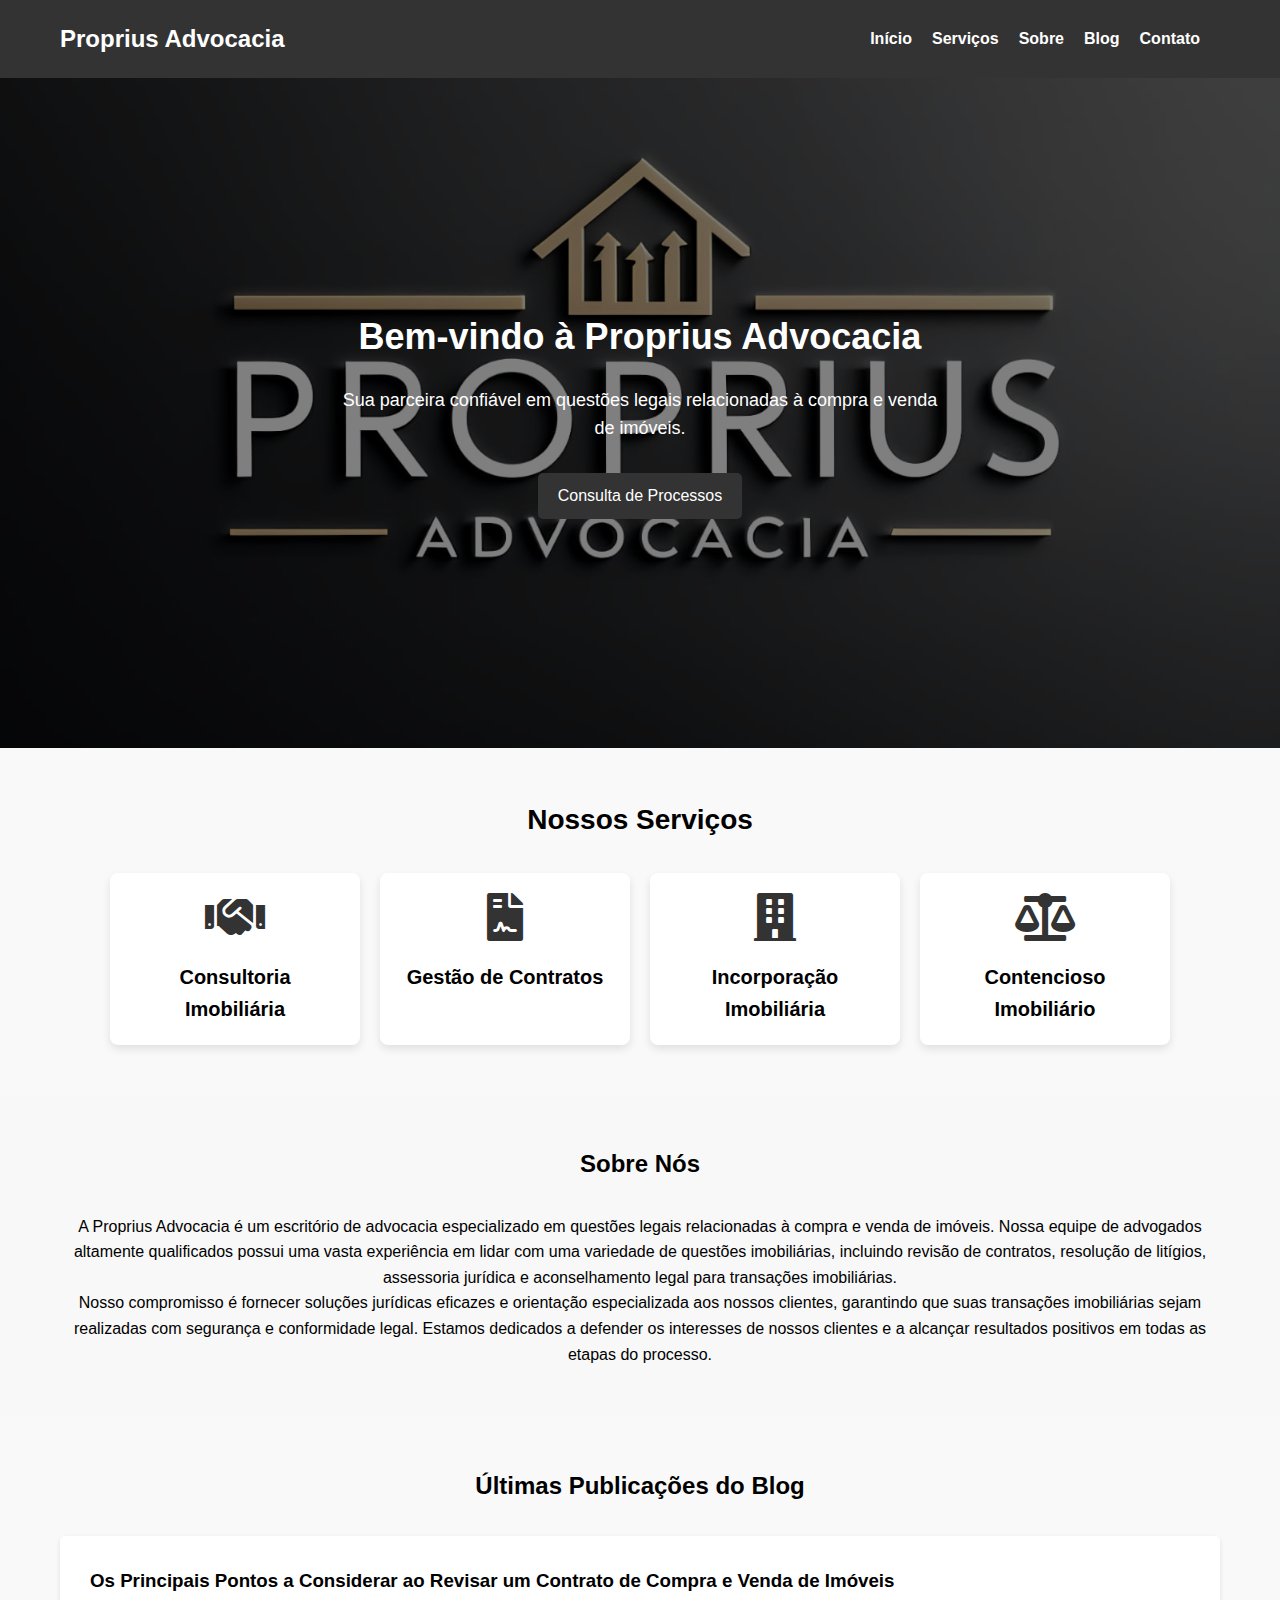
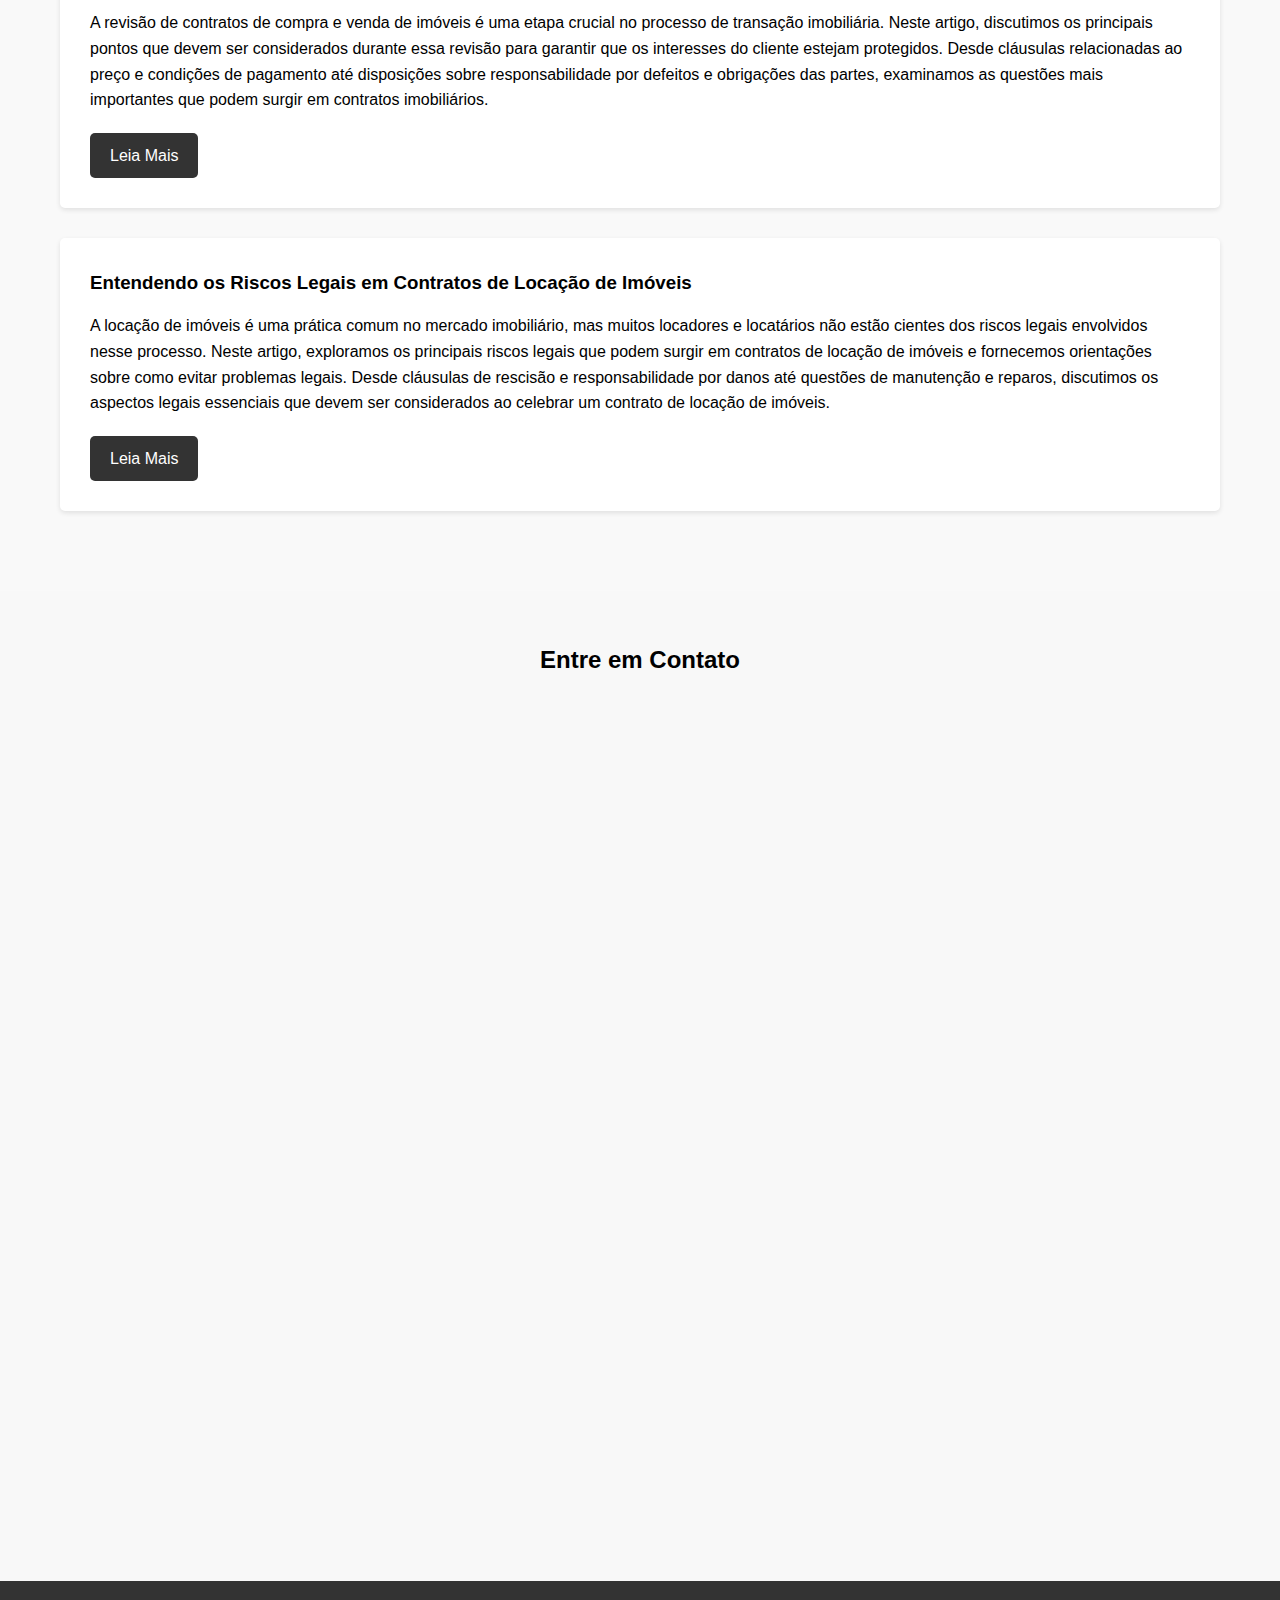
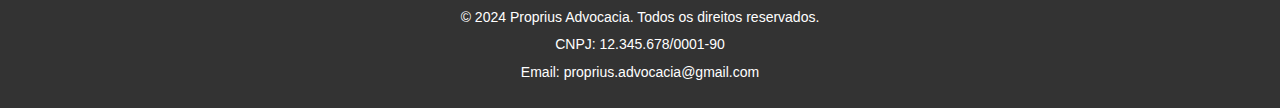
<file: index.html>
<!DOCTYPE html>
<html lang="pt-BR">
<head>
    <meta charset="UTF-8">
    <meta name="viewport" content="width=device-width, initial-scale=1.0">
    <title>Proprius Advocacia</title>
    <link rel="stylesheet" href="style.css">
    <link rel="stylesheet" href="https://cdnjs.cloudflare.com/ajax/libs/font-awesome/5.15.3/css/all.min.css">
</head>
<body>
    <header>
        <div class="container">
            <h1>Proprius Advocacia</h1>
            <nav>
                <ul>
                    <li><a href="#home">Início</a></li>
                    <li><a href="#servicos">Serviços</a></li>
                    <li><a href="#sobre">Sobre</a></li>
                    <li><a href="#blog">Blog</a></li>
                    <li><a href="#contato">Contato</a></li>
                </ul>
            </nav>
        </div>
    </header>

    <section id="home">
        <div class="overlay">
            <div class="container">
                <h2>Bem-vindo à Proprius Advocacia</h2>
                <p>Sua parceira confiável em questões legais relacionadas à compra e venda de imóveis.</p>
                <a href="#" class="btn btn-primary" id="btn-open-login">Consulta de Processos</a>
            </div>
        </div>
    </section>
    
    <!-- Modal de Login -->
    <div id="login-modal" class="modal">
        <div class="modal-content">
            <span class="close">&times;</span>
            <h2>Login</h2>
            <form id="login-form">
                <div class="form-group">
                    <label for="username">Usuário:</label>
                    <input type="text" id="username" name="username" required>
                </div>
                <div class="form-group">
                    <label for="password">Senha:</label>
                    <input type="password" id="password" name="password" required>
                </div>
                <button type="submit" class="btn">Entrar</button>
            </form>
        </div>
    </div>

    <section id="servicos">
        <div class="container">
            <h2>Nossos Serviços</h2>
            <div class="servicos-grid">
                <div class="servico-item">
                    <a href="servico1.html">
                        <i class="fas fa-handshake"></i>
                        <h3>Consultoria Imobiliária</h3>
                    </a>
                </div>
                <div class="servico-item">
                    <a href="servico2.html">
                        <i class="fas fa-file-contract"></i>
                        <h3>Gestão de Contratos</h3>
                    </a>
                </div>
                <div class="servico-item">
                    <a href="servico3.html">
                        <i class="fas fa-building"></i>
                        <h3>Incorporação Imobiliária</h3>
                    </a>
                </div>
                <div class="servico-item">
                    <a href="servico4.html">
                        <i class="fas fa-balance-scale"></i>
                        <h3>Contencioso Imobiliário</h3>
                    </a>
                </div>
            </div>
        </div>
    </section>
    
    <section id="sobre">
        <div class="container">
            <h2>Sobre Nós</h2>
            <p>A Proprius Advocacia é um escritório de advocacia especializado em questões legais relacionadas à compra e venda de imóveis. Nossa equipe de advogados altamente qualificados possui uma vasta experiência em lidar com uma variedade de questões imobiliárias, incluindo revisão de contratos, resolução de litígios, assessoria jurídica e aconselhamento legal para transações imobiliárias.</p>
            <p>Nosso compromisso é fornecer soluções jurídicas eficazes e orientação especializada aos nossos clientes, garantindo que suas transações imobiliárias sejam realizadas com segurança e conformidade legal. Estamos dedicados a defender os interesses de nossos clientes e a alcançar resultados positivos em todas as etapas do processo.</p>
        </div>
    </section>

    <section id="blog">
        <div class="container">
            <h2>Últimas Publicações do Blog</h2>
            <div class="blog-post">
                <h3>Os Principais Pontos a Considerar ao Revisar um Contrato de Compra e Venda de Imóveis</h3>
                <p>A revisão de contratos de compra e venda de imóveis é uma etapa crucial no processo de transação imobiliária. Neste artigo, discutimos os principais pontos que devem ser considerados durante essa revisão para garantir que os interesses do cliente estejam protegidos. Desde cláusulas relacionadas ao preço e condições de pagamento até disposições sobre responsabilidade por defeitos e obrigações das partes, examinamos as questões mais importantes que podem surgir em contratos imobiliários.</p>
                <a href="blog1.html" class="btn btn-primary">Leia Mais</a>
            </div>
            <div class="blog-post">
                <h3>Entendendo os Riscos Legais em Contratos de Locação de Imóveis</h3>
                <p>A locação de imóveis é uma prática comum no mercado imobiliário, mas muitos locadores e locatários não estão cientes dos riscos legais envolvidos nesse processo. Neste artigo, exploramos os principais riscos legais que podem surgir em contratos de locação de imóveis e fornecemos orientações sobre como evitar problemas legais. Desde cláusulas de rescisão e responsabilidade por danos até questões de manutenção e reparos, discutimos os aspectos legais essenciais que devem ser considerados ao celebrar um contrato de locação de imóveis.</p>
                <a href="blog2.html" class="btn btn-primary">Leia Mais</a>
            </div>
        </div>
    </section>
    
    <section id="contato">
        <div class="container">
            <h2>Entre em Contato</h2>
            <div class="form-wrapper">
                <iframe src="https://docs.google.com/forms/d/e/1FAIpQLScRqruFQpilnJZaBAFtUHqprdR9qMl1F41g478xBLU8c4n8uA/viewform?embedded=true" width="640" height="821" frameborder="0" marginheight="0" marginwidth="0">Carregando…</iframe>
            </div>
        </div>
    </section>
    
    <footer>
        <div class="container">
            <p>&copy; 2024 Proprius Advocacia. Todos os direitos reservados.</p>
            <p>CNPJ: 12.345.678/0001-90</p>
            <p>Email: proprius.advocacia@gmail.com</p>
        </div>
    </footer>

    <script src="script.js"></script>
</body>
</html>
</file>
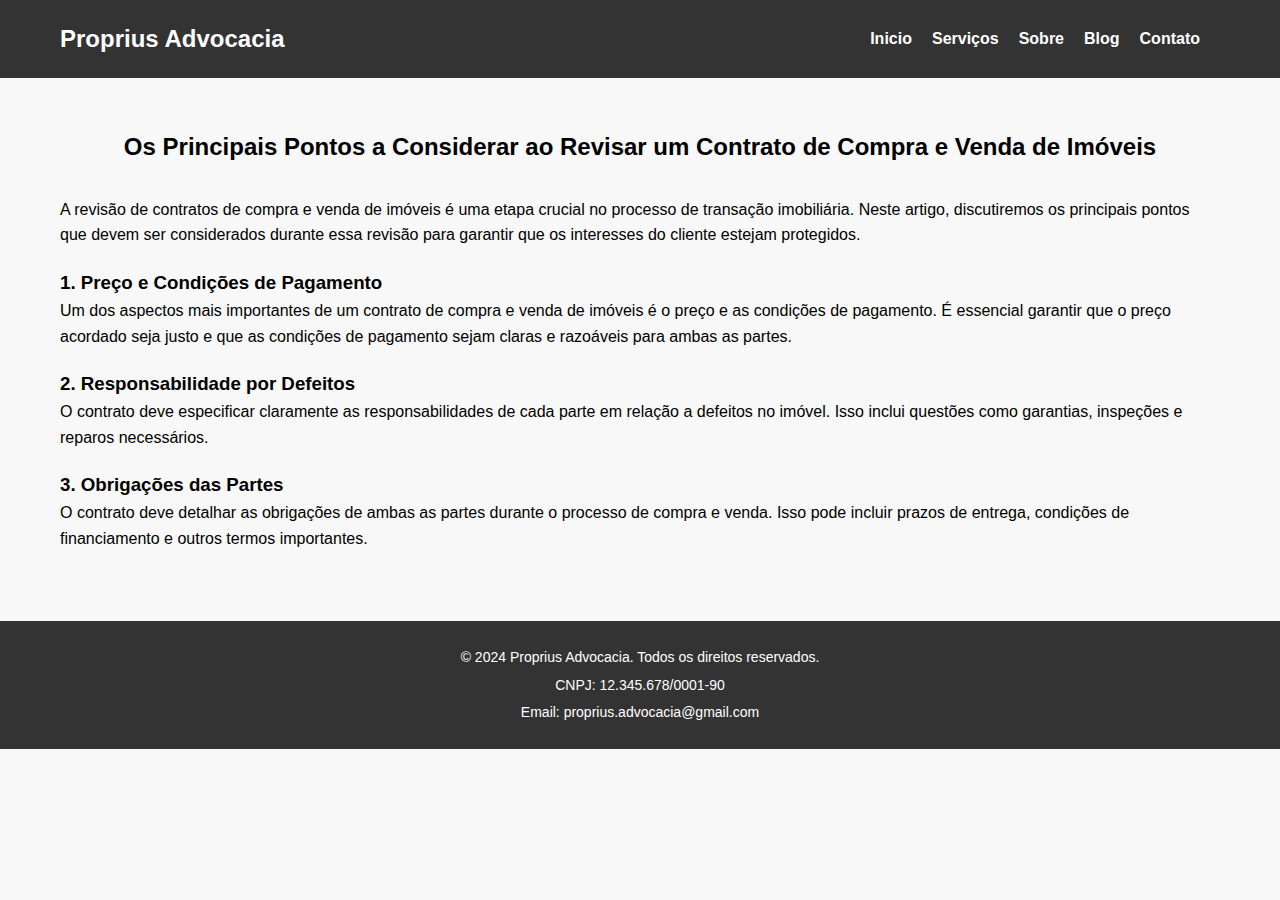
<file: blog1.html>
<!DOCTYPE html>
<html lang="pt-BR">
<head>
    <meta charset="UTF-8">
    <meta name="viewport" content="width=device-width, initial-scale=1.0">
    <title>Artigo: Os Principais Pontos a Considerar ao Revisar um Contrato de Compra e Venda de Imóveis</title>
    <link rel="stylesheet" href="style.css">
    <link rel="stylesheet" href="blog1.css">
</head>
<body>
    <header>
        <div class="container">
            <h1>Proprius Advocacia</h1>
            <nav>
                <ul>
                    <li><a href="index.html#home">Inicio</a></li>
                    <li><a href="index.html#servicos">Serviços</a></li>
                    <li><a href="index.html#sobre">Sobre</a></li>
                    <li><a href="index.html#blog">Blog</a></li>
                    <li><a href="index.html#contato">Contato</a></li>
                </ul>
            </nav>
        </div>
    </header>

    <section id="article">
        <div class="container">
            <h2>Os Principais Pontos a Considerar ao Revisar um Contrato de Compra e Venda de Imóveis</h2>
            <p>A revisão de contratos de compra e venda de imóveis é uma etapa crucial no processo de transação imobiliária. Neste artigo, discutiremos os principais pontos que devem ser considerados durante essa revisão para garantir que os interesses do cliente estejam protegidos.</p>
            <h3>1. Preço e Condições de Pagamento</h3>
            <p>Um dos aspectos mais importantes de um contrato de compra e venda de imóveis é o preço e as condições de pagamento. É essencial garantir que o preço acordado seja justo e que as condições de pagamento sejam claras e razoáveis para ambas as partes.</p>
            <h3>2. Responsabilidade por Defeitos</h3>
            <p>O contrato deve especificar claramente as responsabilidades de cada parte em relação a defeitos no imóvel. Isso inclui questões como garantias, inspeções e reparos necessários.</p>
            <h3>3. Obrigações das Partes</h3>
            <p>O contrato deve detalhar as obrigações de ambas as partes durante o processo de compra e venda. Isso pode incluir prazos de entrega, condições de financiamento e outros termos importantes.</p>
        </div>
    </section>
    <footer>
        <div class="container">
            <p>&copy; 2024 Proprius Advocacia. Todos os direitos reservados.</p>
            <p>CNPJ: 12.345.678/0001-90</p>
            <p>Email: proprius.advocacia@gmail.com</p>
        </div>
    </footer>
</body>
</html>
</file>
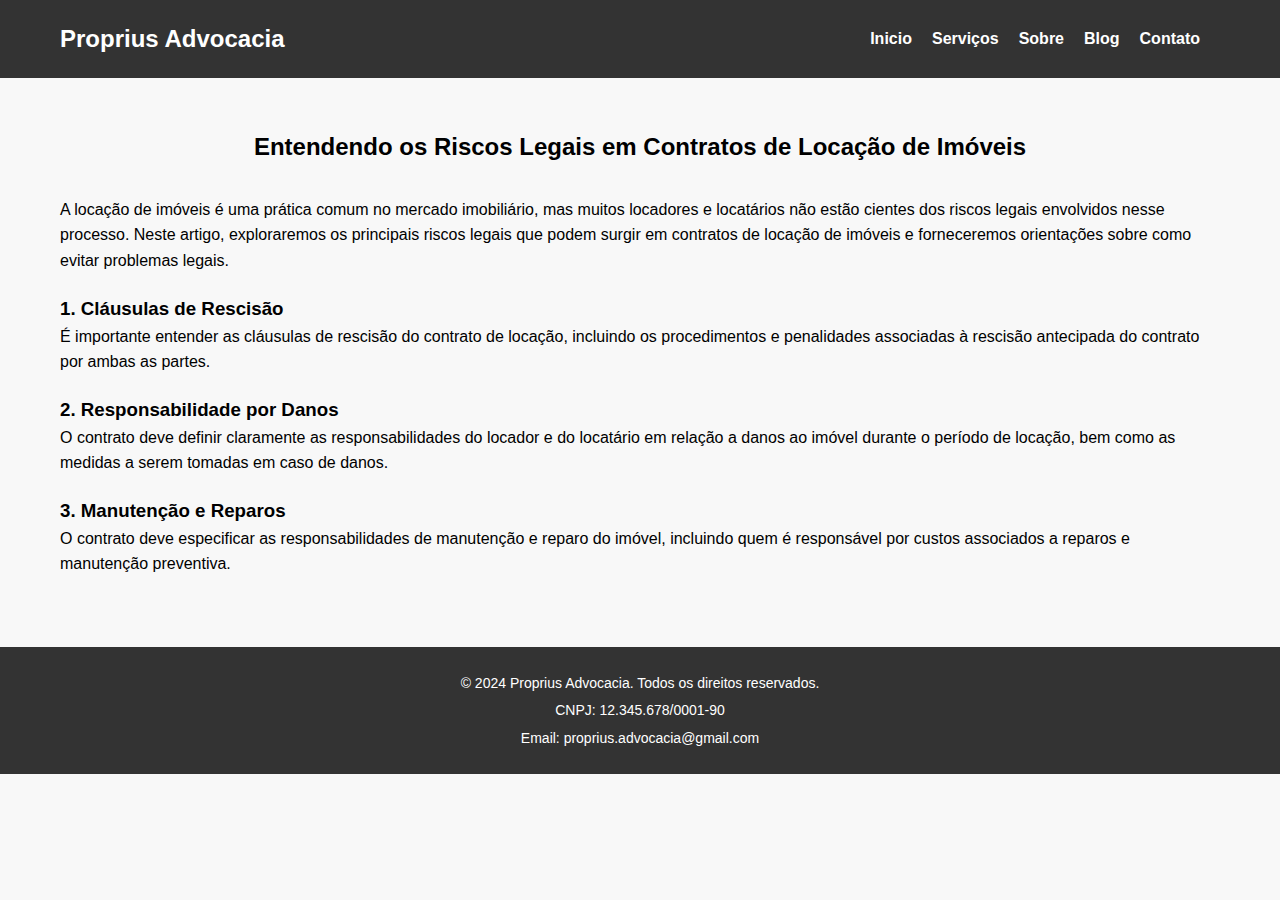
<file: blog2.html>
<!DOCTYPE html>
<html lang="pt-BR">
<head>
    <meta charset="UTF-8">
    <meta name="viewport" content="width=device-width, initial-scale=1.0">
    <title>Artigo: Entendendo os Riscos Legais em Contratos de Locação de Imóveis</title>
    <link rel="stylesheet" href="style.css">
    <link rel="stylesheet" href="blog2.css">
</head>
<body>
    <header>
        <div class="container">
            <h1>Proprius Advocacia</h1>
            <nav>
                <ul>
                    <li><a href="index.html#home">Inicio</a></li>
                    <li><a href="index.html#servicos">Serviços</a></li>
                    <li><a href="index.html#sobre">Sobre</a></li>
                    <li><a href="index.html#blog">Blog</a></li>
                    <li><a href="index.html#contato">Contato</a></li>
                </ul>
            </nav>
        </div>
    </header>

    <section id="article">
        <div class="container">
            <h2>Entendendo os Riscos Legais em Contratos de Locação de Imóveis</h2>
            <p>A locação de imóveis é uma prática comum no mercado imobiliário, mas muitos locadores e locatários não estão cientes dos riscos legais envolvidos nesse processo. Neste artigo, exploraremos os principais riscos legais que podem surgir em contratos de locação de imóveis e forneceremos orientações sobre como evitar problemas legais.</p>
            <h3>1. Cláusulas de Rescisão</h3>
            <p>É importante entender as cláusulas de rescisão do contrato de locação, incluindo os procedimentos e penalidades associadas à rescisão antecipada do contrato por ambas as partes.</p>
            <h3>2. Responsabilidade por Danos</h3>
            <p>O contrato deve definir claramente as responsabilidades do locador e do locatário em relação a danos ao imóvel durante o período de locação, bem como as medidas a serem tomadas em caso de danos.</p>
            <h3>3. Manutenção e Reparos</h3>
            <p>O contrato deve especificar as responsabilidades de manutenção e reparo do imóvel, incluindo quem é responsável por custos associados a reparos e manutenção preventiva.</p>
        </div>
    </section>

    <footer>
        <div class="container">
            <p>&copy; 2024 Proprius Advocacia. Todos os direitos reservados.</p>
            <p>CNPJ: 12.345.678/0001-90</p>
            <p>Email: proprius.advocacia@gmail.com</p>
        </div>
    </footer>
</body>
</html>
</file>
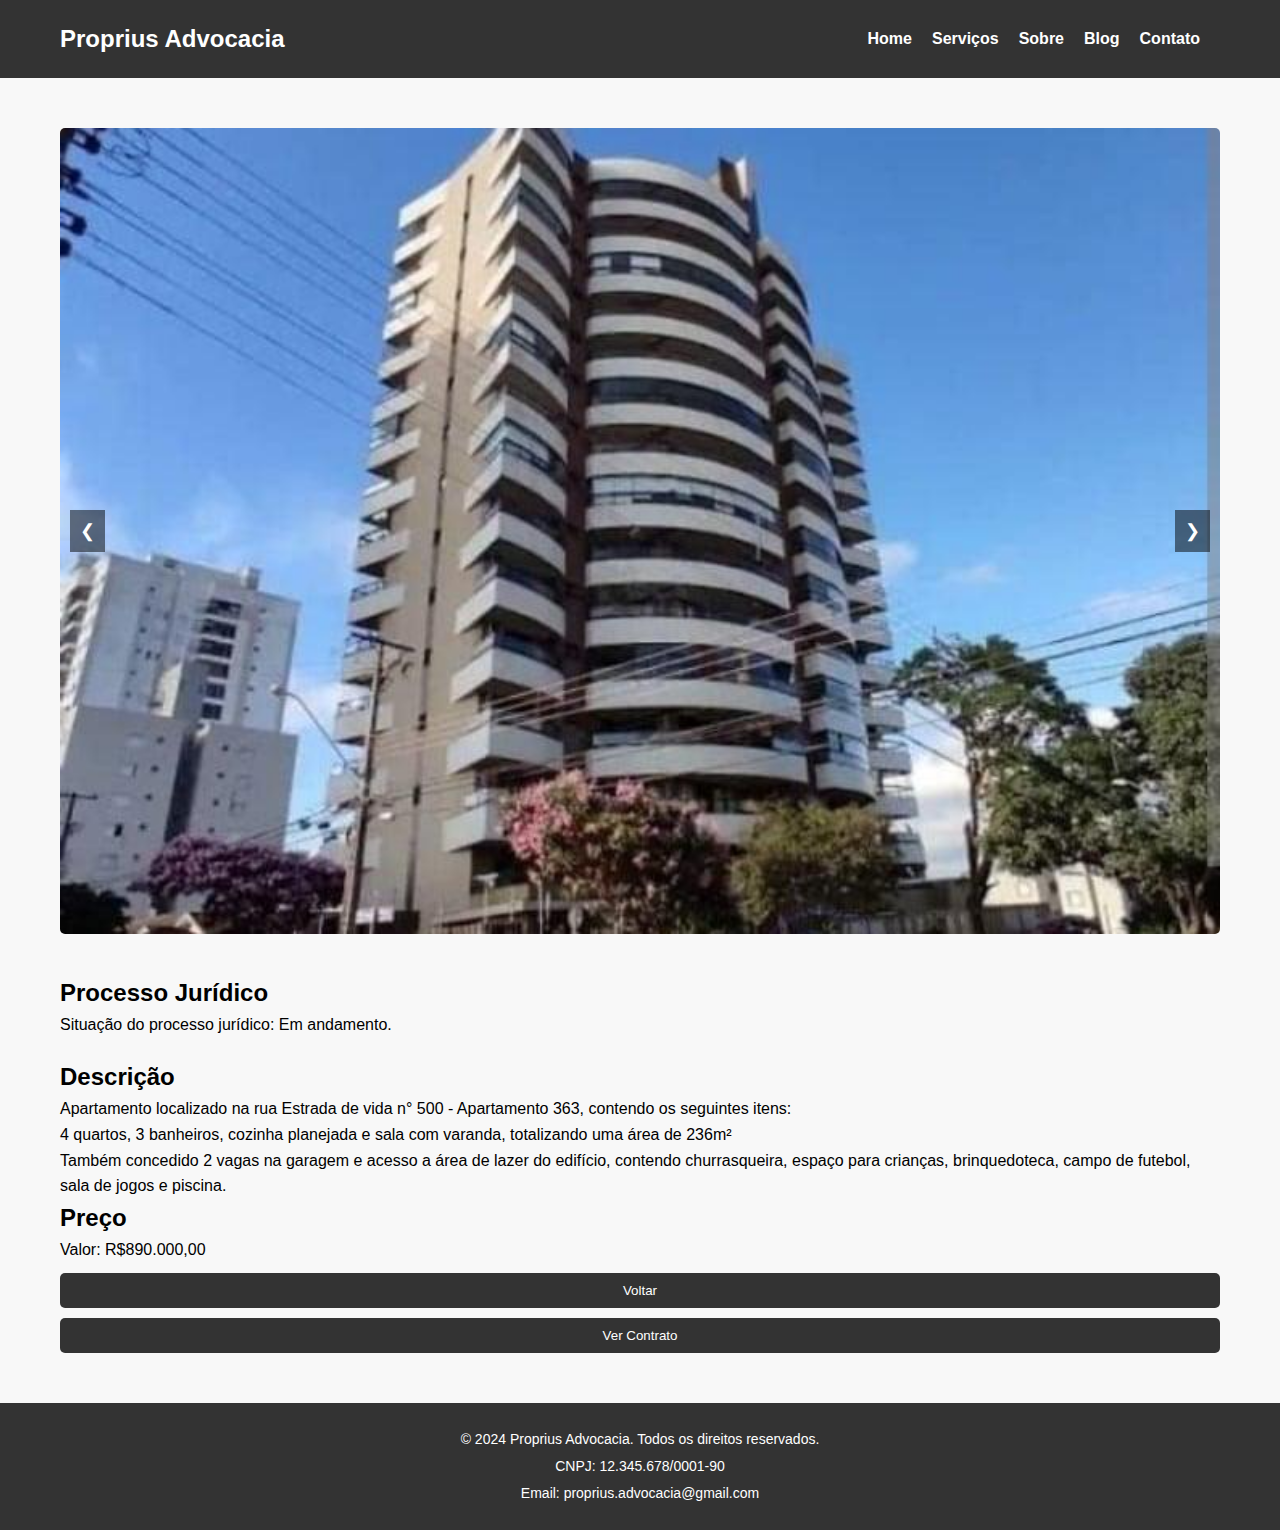
<file: casa1.html>
<!DOCTYPE html>
<html lang="pt-BR">
<head>
    <meta charset="UTF-8">
    <meta name="viewport" content="width=device-width, initial-scale=1.0">
    <title>Casa 1 - Detalhes</title>
    <link rel="stylesheet" href="style.css">
    <link rel="stylesheet" href="casa1.css">
</head>
<body>
    <header>
        <div class="container">
            <h1>Proprius Advocacia</h1>
            <nav>
                <ul>
                    <li><a href="index.html#home">Home</a></li>
                    <li><a href="index.html#servicos">Serviços</a></li>
                    <li><a href="index.html#sobre">Sobre</a></li>
                    <li><a href="index.html#blog">Blog</a></li>
                    <li><a href="index.html#contato">Contato</a></li>
                </ul>
            </nav>
        </div>
    </header>

    <section id="detalhes-casa1">
        <div class="container">
            <div class="casa-details">
                <div class="imagem-casa">
                    <button class="prev" onclick="changeSlide(-1)">&#10094;</button>
                    <div class="slides">
                        <img src="Casa1.1.jpg" alt="Casa 1">
                        <img src="Casa1.2.jpg" alt="Casa 1">
                        <img src="Casa1.3.jpg" alt="Casa 1">
                        <img src="Casa1.4.jpg" alt="Casa 1">
                        <img src="Casa1.5.jpg" alt="Casa 1">
                        <img src="Casa1.6.jpg" alt="Casa 1">
                        <img src="Casa1.7.jpg" alt="Casa 1">
                        <img src="Casa1.8.jpg" alt="Casa 1">
                    </div>
                    <button class="next" onclick="changeSlide(1)">&#10095;</button>
                </div>
                
                <div class="processo-juridico">
                    <h2>Processo Jurídico</h2>
                    <p>Situação do processo jurídico: Em andamento.</p>
                </div>
            </div>

            <div class="descricao-preco">
                <h2>Descrição</h2>
                <p>  Apartamento localizado na rua Estrada de vida n° 500 - Apartamento 363, contendo os seguintes itens: </p>
                <p> 4 quartos, 3 banheiros, cozinha planejada e sala com varanda, totalizando uma área de 236m² </p>
                <p> Também concedido 2 vagas na garagem e acesso a área de lazer do edifício, contendo churrasqueira, espaço para crianças, brinquedoteca, campo de futebol, sala de jogos e piscina.</p>
                <h2>Preço</h2>
                <p>Valor: R$890.000,00 </p>
            </div>
            
            <button class="btn-voltar" onclick="window.location.href='pagina_imoveis.html'">Voltar</button>
            <button class="btn-ver-contrato" onclick="window.location.href='Contrato de compra e venda.pdf'">Ver Contrato</button>
        </div>
    </section>
    <footer>
        <div class="container">
            <p>&copy; 2024 Proprius Advocacia. Todos os direitos reservados.</p>
            <p>CNPJ: 12.345.678/0001-90</p>
            <p>Email: proprius.advocacia@gmail.com</p>
        </div>
    </footer>
    <script>
        let currentSlide = 0;
    
        function changeSlide(direction) {
            const slides = document.querySelectorAll('.slides img');
            const totalSlides = slides.length;
    
            // Oculta a imagem atual
            slides[currentSlide].style.transform = `translateX(-${100 * currentSlide}%)`;
    
            // Atualiza o índice do slide
            currentSlide = (currentSlide + direction + totalSlides) % totalSlides;
    
            // Exibe a nova imagem
            slides.forEach((img, index) => {
                img.style.transform = `translateX(-${100 * currentSlide}%)`;
            });
        }
    </script>    
</body>
</html>
</file>
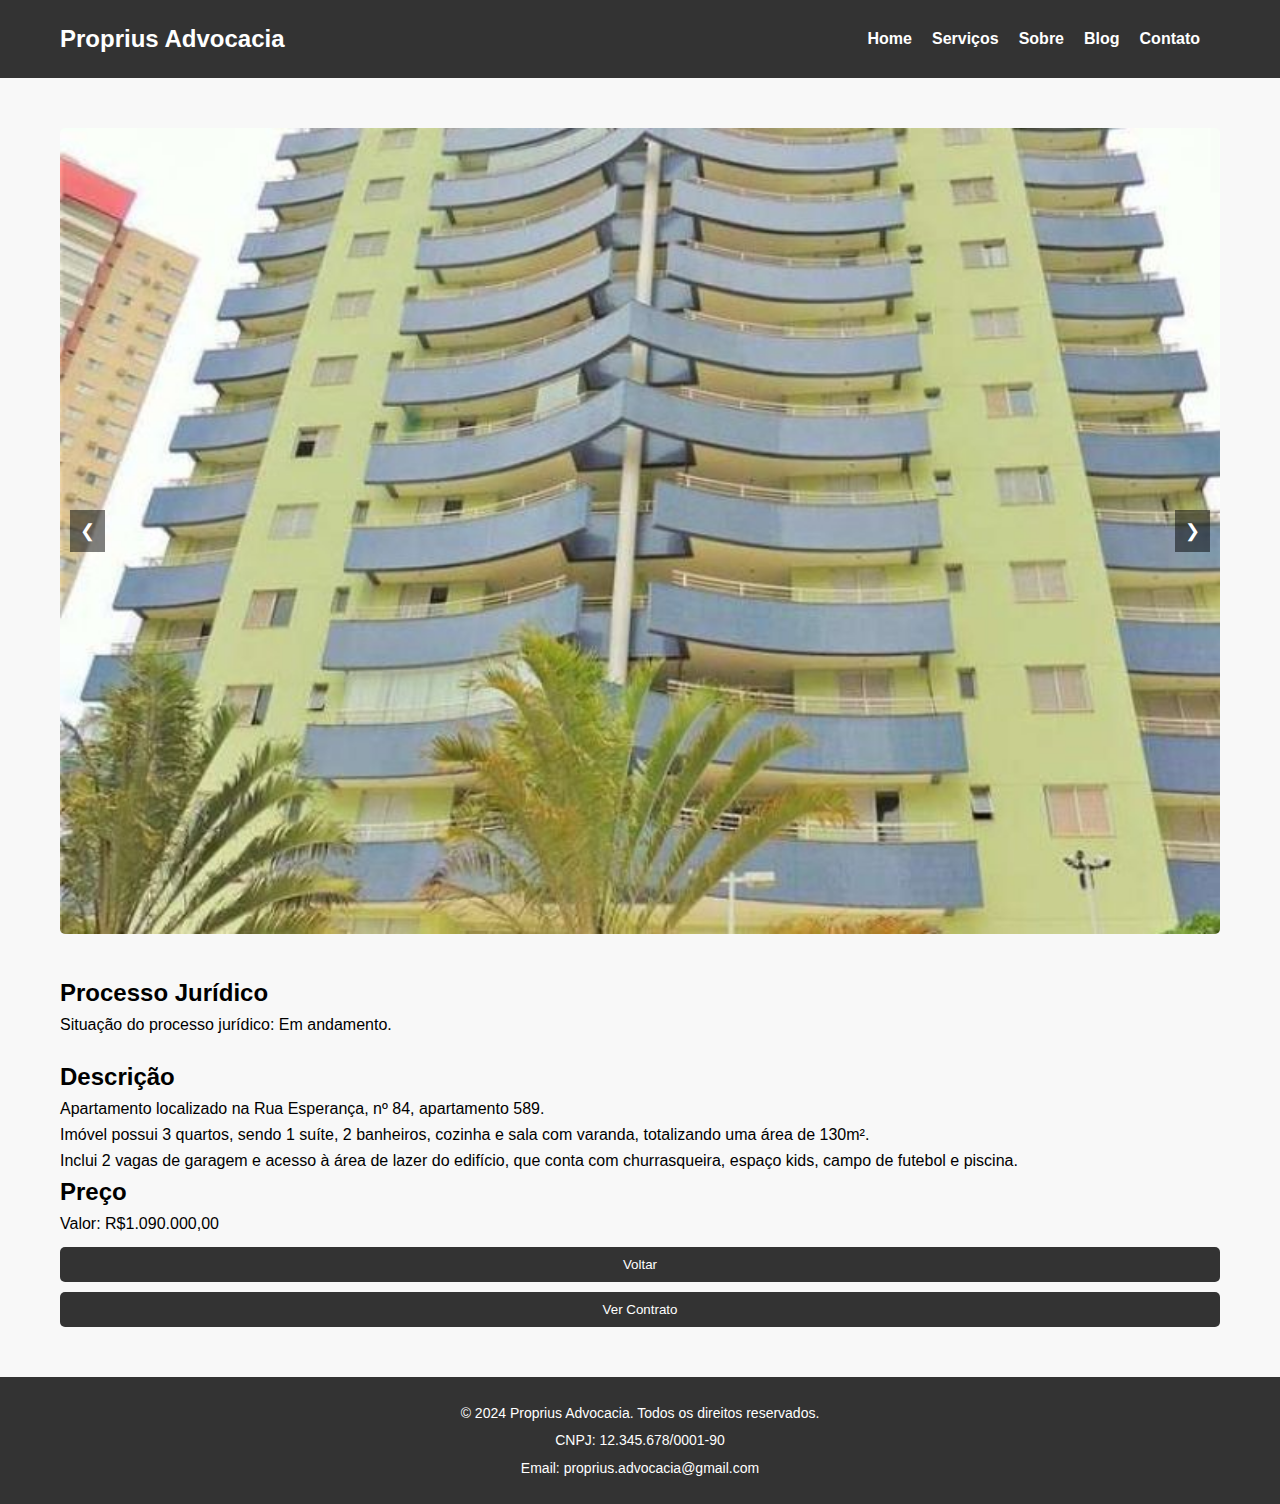
<file: casa4.html>
<!DOCTYPE html>
<html lang="pt-BR">
<head>
    <meta charset="UTF-8">
    <meta name="viewport" content="width=device-width, initial-scale=1.0">
    <title>Casa 4 - Detalhes</title>
    <link rel="stylesheet" href="style.css">
    <link rel="stylesheet" href="casa4.css">
</head>
<body>
    <header>
        <div class="container">
            <h1>Proprius Advocacia</h1>
            <nav>
                <ul>
                    <li><a href="index.html#home">Home</a></li>
                    <li><a href="index.html#servicos">Serviços</a></li>
                    <li><a href="index.html#sobre">Sobre</a></li>
                    <li><a href="index.html#blog">Blog</a></li>
                    <li><a href="index.html#contato">Contato</a></li>
                </ul>
            </nav>
        </div>
    </header>

    <section id="detalhes-casa4">
        <div class="container">
            <div class="casa-details">
                <div class="imagem-casa">
                    <button class="prev" onclick="changeSlide(-1)">&#10094;</button>
                    <div class="slides">
                        <img src="Casa4.1.jpg" alt="Casa 4">
                        <img src="Casa4.2.jpg" alt="Casa 4">
                        <img src="Casa4.3.jpg" alt="Casa 4">
                        <img src="Casa4.4.jpg" alt="Casa 4">
                        <img src="Casa4.5.jpg" alt="Casa 4">
                        <img src="Casa4.6.jpg" alt="Casa 4">
                        <img src="Casa4.7.jpg" alt="Casa 4">
                        <img src="Casa4.8.jpg" alt="Casa 4">
                        <img src="Casa4.9.jpg" alt="Casa 4">
                        <img src="Casa4.10.jpg" alt="Casa 4">
                        <img src="Casa4.11.jpg" alt="Casa 4">
                        <img src="Casa4.12.jpg" alt="Casa 4">
                        <img src="Casa4.13.jpg" alt="Casa 4">
                    </div>
                    <button class="next" onclick="changeSlide(1)">&#10095;</button>
                </div>
                <div class="processo-juridico">
                    <h2>Processo Jurídico</h2>
                    <p>Situação do processo jurídico: Em andamento.</p>
                </div>
            </div>

            <div class="descricao-preco">
                <h2>Descrição</h2>
                <p>Apartamento localizado na Rua Esperança, nº 84, apartamento 589.</p>
                <p>Imóvel possui 3 quartos, sendo 1 suíte, 2 banheiros, cozinha e sala com varanda, totalizando uma área de 130m².</p>
                <p>Inclui 2 vagas de garagem e acesso à área de lazer do edifício, que conta com churrasqueira, espaço kids, campo de futebol e piscina.</p>

                <h2>Preço</h2>
                <p>Valor: R$1.090.000,00</p>
            </div>

            <button class="btn-voltar" onclick="window.location.href='pagina_imoveis.html'">Voltar</button>
            <button class="btn-ver-contrato" onclick="window.location.href='Contrato de compra e venda.pdf'">Ver Contrato</button>
        </div>
    </section>

    <footer>
        <div class="container">
            <p>&copy; 2024 Proprius Advocacia. Todos os direitos reservados.</p>
            <p>CNPJ: 12.345.678/0001-90</p>
            <p>Email: proprius.advocacia@gmail.com</p>
        </div>
    </footer>
    <script>
        let currentSlide = 0;
    
        function changeSlide(direction) {
            const slides = document.querySelectorAll('.slides img');
            const totalSlides = slides.length;
    
            // Oculta a imagem atual
            slides[currentSlide].style.transform = `translateX(-${100 * currentSlide}%)`;
    
            // Atualiza o índice do slide
            currentSlide = (currentSlide + direction + totalSlides) % totalSlides;
    
            // Exibe a nova imagem
            slides.forEach((img, index) => {
                img.style.transform = `translateX(-${100 * currentSlide}%)`;
            });
        }
    </script>    
</body>
</html>
</file>
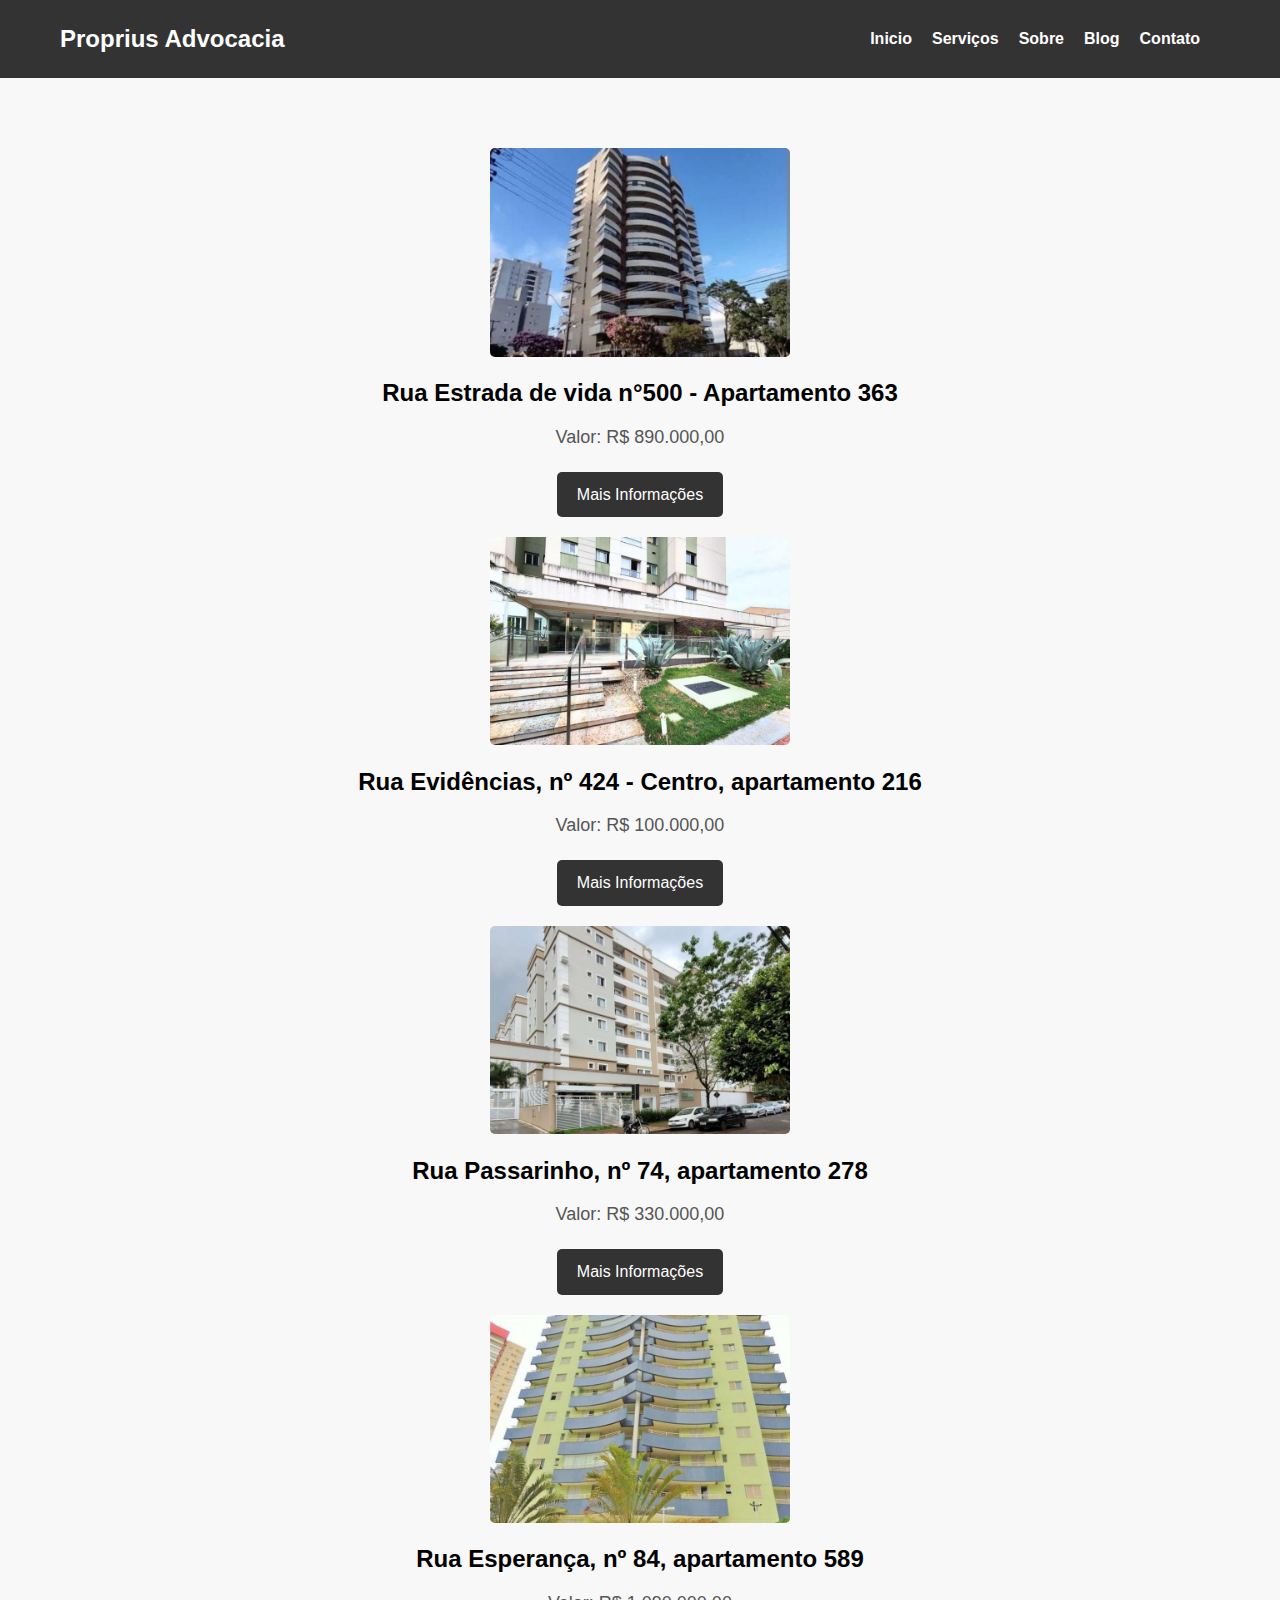
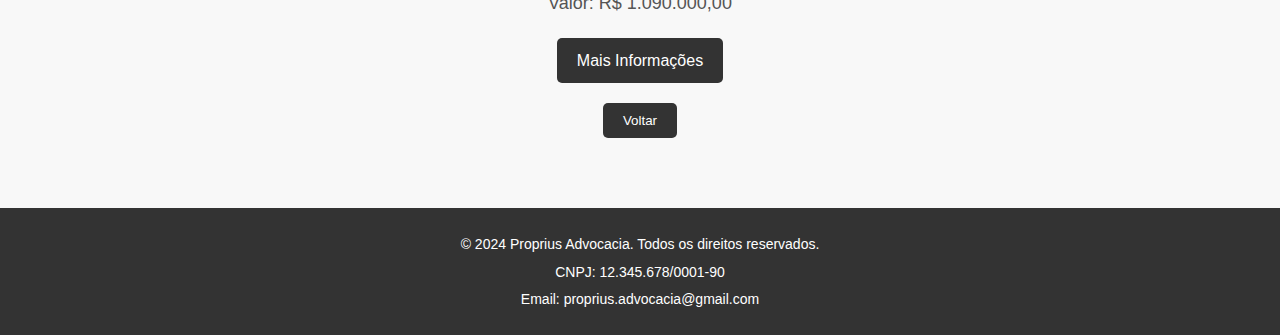
<file: pagina_imoveis.html>
<!DOCTYPE html>
<html lang="pt-BR">
<head>
    <meta charset="UTF-8">
    <meta name="viewport" content="width=device-width, initial-scale=1.0">
    <title>Imóveis Disponíveis</title>
    <link rel="stylesheet" href="style.css">
    <link rel="stylesheet" href="pagina_imoveis.css">
    <link rel="stylesheet" href="https://cdnjs.cloudflare.com/ajax/libs/font-awesome/5.15.3/css/all.min.css">
</head>
<body>
    <header>
        <div class="container">
            <h1>Proprius Advocacia</h1>
            <nav>
                <ul>
                    <li><a href="index.html#home">Inicio</a></li>
                    <li><a href="index.html#servicos">Serviços</a></li>
                    <li><a href="index.html#sobre">Sobre</a></li>
                    <li><a href="index.html#blog">Blog</a></li>
                    <li><a href="index.html#contato">Contato</a></li>
                </ul>
            </nav>
        </div>
    </header>

    <section id="imoveis">
        <div class="container">
            <div class="imovel">
                <img src="Casa1.1.jpg" alt="Casa 1">
                <h2>Rua Estrada de vida n°500 - Apartamento 363</h2>
                <p>Valor: R$ 890.000,00</p>
                <a href="casa1.html" class="btn-interesse">Mais Informações</a>
            </div>

            <div class="imovel">
                <img src="Casa2.1.jpg" alt="Casa 2">
                <h2>Rua Evidências, nº 424 - Centro, apartamento 216</h2>
                <p>Valor: R$ 100.000,00</p>
                <a href="casa2.html" class="btn-interesse">Mais Informações</a>
            </div>

            <div class="imovel">
                <img src="Casa3.1.jpg" alt="Casa 3">
                <h2>Rua Passarinho, nº 74, apartamento 278</h2>
                <p>Valor: R$ 330.000,00</p>
                <a href="casa3.html" class="btn-interesse">Mais Informações</a>
            </div>

            <div class="imovel">
                <img src="Casa4.1.jpg" alt="Casa 4">
                <h2>Rua Esperança, nº 84, apartamento 589</h2>
                <p>Valor: R$ 1.090.000,00</p>
                <a href="casa4.html" class="btn-interesse">Mais Informações</a>
            </div>
            <button class="btn-voltar" onclick="window.location.href='index.html'">Voltar</button>
        </div>
    </section>

    <footer>
        <div class="container">
            <p>&copy; 2024 Proprius Advocacia. Todos os direitos reservados.</p>
            <p>CNPJ: 12.345.678/0001-90</p>
            <p>Email: proprius.advocacia@gmail.com</p>
        </div>
    </footer>
</body>
</html>
</file>
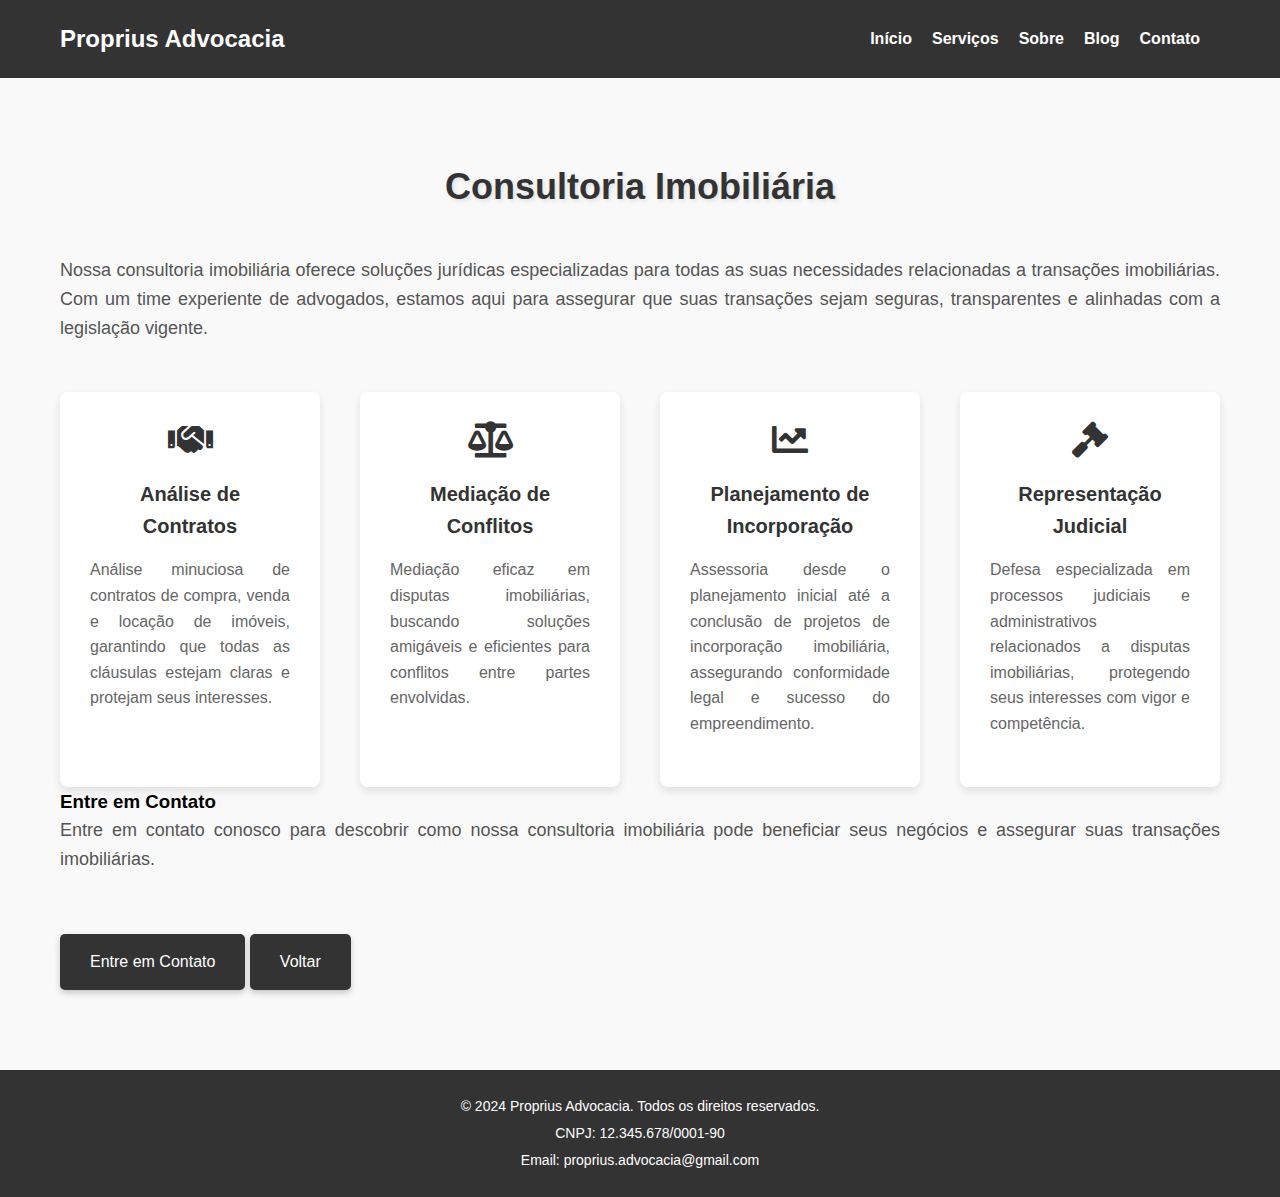
<file: servico1.html>
<!DOCTYPE html>
<html lang="pt-BR">
<head>
    <meta charset="UTF-8">
    <meta name="viewport" content="width=device-width, initial-scale=1.0">
    <title>Consultoria Imobiliária</title>
    <link rel="stylesheet" href="style.css">
    <link rel="stylesheet" href="servico1.css">
    <link rel="stylesheet" href="https://cdnjs.cloudflare.com/ajax/libs/font-awesome/5.15.3/css/all.min.css">
</head>
<body>
    <header>
        <div class="container">
            <h1>Proprius Advocacia</h1>
            <nav>
                <ul>
                    <li><a href="index.html#home">Início</a></li>
                    <li><a href="index.html#servicos">Serviços</a></li>
                    <li><a href="index.html#sobre">Sobre</a></li>
                    <li><a href="index.html#blog">Blog</a></li>
                    <li><a href="index.html#contato">Contato</a></li>
                </ul>
            </nav>
        </div>
    </header>

    <section id="consultoria-imobiliaria">
        <div class="container">
            <h2>Consultoria Imobiliária</h2>
            <p>Nossa consultoria imobiliária oferece soluções jurídicas especializadas para todas as suas necessidades relacionadas a transações imobiliárias. Com um time experiente de advogados, estamos aqui para assegurar que suas transações sejam seguras, transparentes e alinhadas com a legislação vigente.</p>
            <div class="features">
                <div class="feature">
                    <i class="fas fa-handshake" aria-hidden="true"></i>
                    <h3>Análise de Contratos</h3>
                    <p>Análise minuciosa de contratos de compra, venda e locação de imóveis, garantindo que todas as cláusulas estejam claras e protejam seus interesses.</p>
                </div>
                <div class="feature">
                    <i class="fas fa-balance-scale" aria-hidden="true"></i>
                    <h3>Mediação de Conflitos</h3>
                    <p>Mediação eficaz em disputas imobiliárias, buscando soluções amigáveis e eficientes para conflitos entre partes envolvidas.</p>
                </div>
                <div class="feature">
                    <i class="fas fa-chart-line" aria-hidden="true"></i>
                    <h3>Planejamento de Incorporação</h3>
                    <p>Assessoria desde o planejamento inicial até a conclusão de projetos de incorporação imobiliária, assegurando conformidade legal e sucesso do empreendimento.</p>
                </div>
                <div class="feature">
                    <i class="fas fa-gavel" aria-hidden="true"></i>
                    <h3>Representação Judicial</h3>
                    <p>Defesa especializada em processos judiciais e administrativos relacionados a disputas imobiliárias, protegendo seus interesses com vigor e competência.</p>
                </div>
            </div>
            <h3>Entre em Contato</h3>
            <p>Entre em contato conosco para descobrir como nossa consultoria imobiliária pode beneficiar seus negócios e assegurar suas transações imobiliárias.</p>
            <a href="index.html#contato" class="btn btn-primary">Entre em Contato</a>
            <a href="index.html" class="btn btn-secondary">Voltar</a>
        </div>
    </section>

    <footer>
        <div class="container">
            <p>&copy; 2024 Proprius Advocacia. Todos os direitos reservados.</p>
            <p>CNPJ: 12.345.678/0001-90</p>
            <p>Email: proprius.advocacia@gmail.com</p>
        </div>
    </footer>
</body>
</html>
</file>
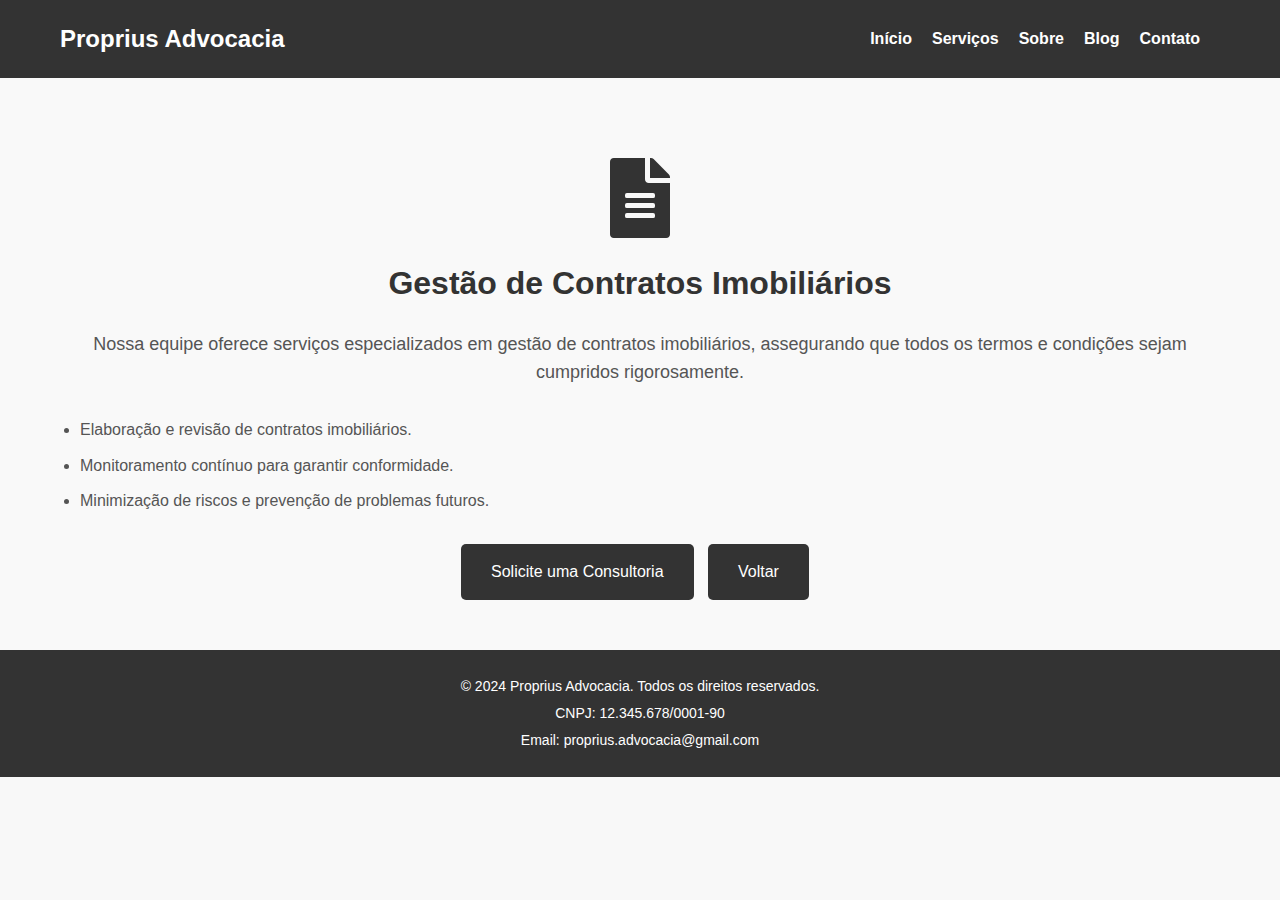
<file: servico2.html>
<!DOCTYPE html>
<html lang="pt-BR">
<head>
    <meta charset="UTF-8">
    <meta name="viewport" content="width=device-width, initial-scale=1.0">
    <title>Gestão de Contratos Imobiliários</title>
    <link rel="stylesheet" href="style.css">
    <link rel="stylesheet" href="servico2.css">
    <link rel="stylesheet" href="https://cdnjs.cloudflare.com/ajax/libs/font-awesome/5.15.3/css/all.min.css">
</head>
<body>
    <header>
        <div class="container">
            <h1>Proprius Advocacia</h1>
            <nav>
                <ul>
                    <li><a href="index.html#home">Início</a></li>
                    <li><a href="index.html#servicos">Serviços</a></li>
                    <li><a href="index.html#sobre">Sobre</a></li>
                    <li><a href="index.html#blog">Blog</a></li>
                    <li><a href="index.html#contato">Contato</a></li>
                </ul>
            </nav>
        </div>
    </header>

    <section id="servico3">
        <div class="container">
            <div class="servico-content">
                <i class="fas fa-file-alt fa-5x" aria-hidden="true"></i>
                <h2>Gestão de Contratos Imobiliários</h2>
                <p>Nossa equipe oferece serviços especializados em gestão de contratos imobiliários, assegurando que todos os termos e condições sejam cumpridos rigorosamente.</p>
                <ul>
                    <li>Elaboração e revisão de contratos imobiliários.</li>
                    <li>Monitoramento contínuo para garantir conformidade.</li>
                    <li>Minimização de riscos e prevenção de problemas futuros.</li>
                </ul>
                <a href="index.html#contato" class="btn btn-primary">Solicite uma Consultoria</a>
                <a href="javascript:history.back()" class="btn btn-secondary">Voltar</a>
            </div>
        </div>
    </section>
    
    <footer>
        <div class="container">
            <p>&copy; 2024 Proprius Advocacia. Todos os direitos reservados.</p>
            <p>CNPJ: 12.345.678/0001-90</p>
            <p>Email: proprius.advocacia@gmail.com</p>
        </div>
    </footer>
</body>
</html>
</file>
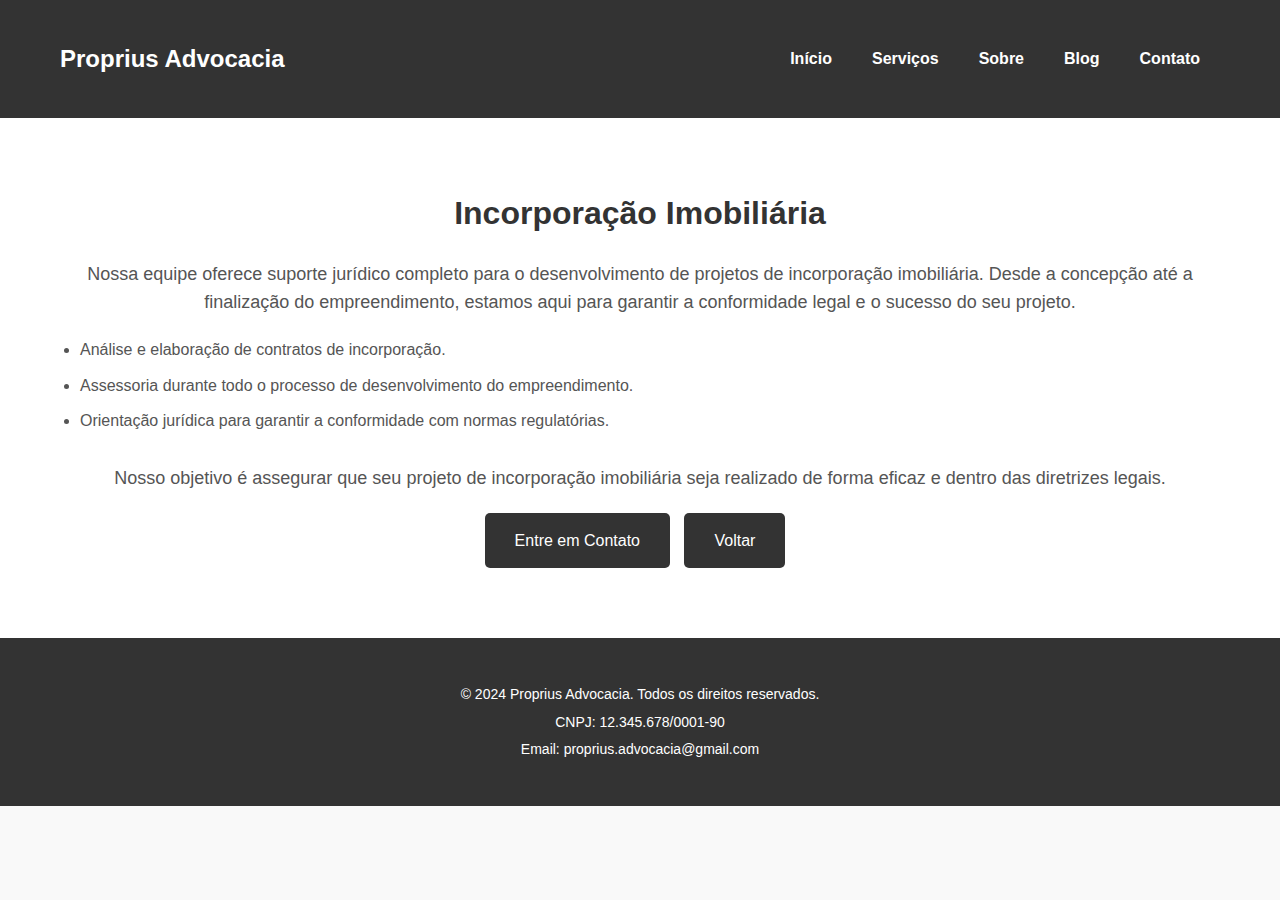
<file: servico3.html>
<!DOCTYPE html>
<html lang="pt-BR">
<head>
    <meta charset="UTF-8">
    <meta name="viewport" content="width=device-width, initial-scale=1.0">
    <title>Incorporação Imobiliária</title>
    <link rel="stylesheet" href="style.css">
    <link rel="stylesheet" href="servico3.css">
    <link rel="stylesheet" href="https://cdnjs.cloudflare.com/ajax/libs/font-awesome/5.15.3/css/all.min.css">
</head>
<body>
    <header>
        <div class="container">
            <h1>Proprius Advocacia</h1>
            <nav>
                <ul>
                    <li><a href="index.html#home">Início</a></li>
                    <li><a href="index.html#servicos">Serviços</a></li>
                    <li><a href="index.html#sobre">Sobre</a></li>
                    <li><a href="index.html#blog">Blog</a></li>
                    <li><a href="index.html#contato">Contato</a></li>
                </ul>
            </nav>
        </div>
    </header>

    <section id="incorporacao-imobiliaria">
        <div class="container">
            <div class="servico-info">
                <h2>Incorporação Imobiliária</h2>
                <p>Nossa equipe oferece suporte jurídico completo para o desenvolvimento de projetos de incorporação imobiliária. Desde a concepção até a finalização do empreendimento, estamos aqui para garantir a conformidade legal e o sucesso do seu projeto.</p>
                <ul>
                    <li>Análise e elaboração de contratos de incorporação.</li>
                    <li>Assessoria durante todo o processo de desenvolvimento do empreendimento.</li>
                    <li>Orientação jurídica para garantir a conformidade com normas regulatórias.</li>
                </ul>
                <p>Nosso objetivo é assegurar que seu projeto de incorporação imobiliária seja realizado de forma eficaz e dentro das diretrizes legais.</p>
                <a href="index.html#contato" class="btn btn-primary">Entre em Contato</a>
                <a href="javascript:history.back()" class="btn btn-secondary">Voltar</a>
            </div>
        </div>
    </section>

    <footer>
        <div class="container">
            <p>&copy; 2024 Proprius Advocacia. Todos os direitos reservados.</p>
            <p>CNPJ: 12.345.678/0001-90</p>
            <p>Email: proprius.advocacia@gmail.com</p>
        </div>
    </footer>
</body>
</html>
</file>
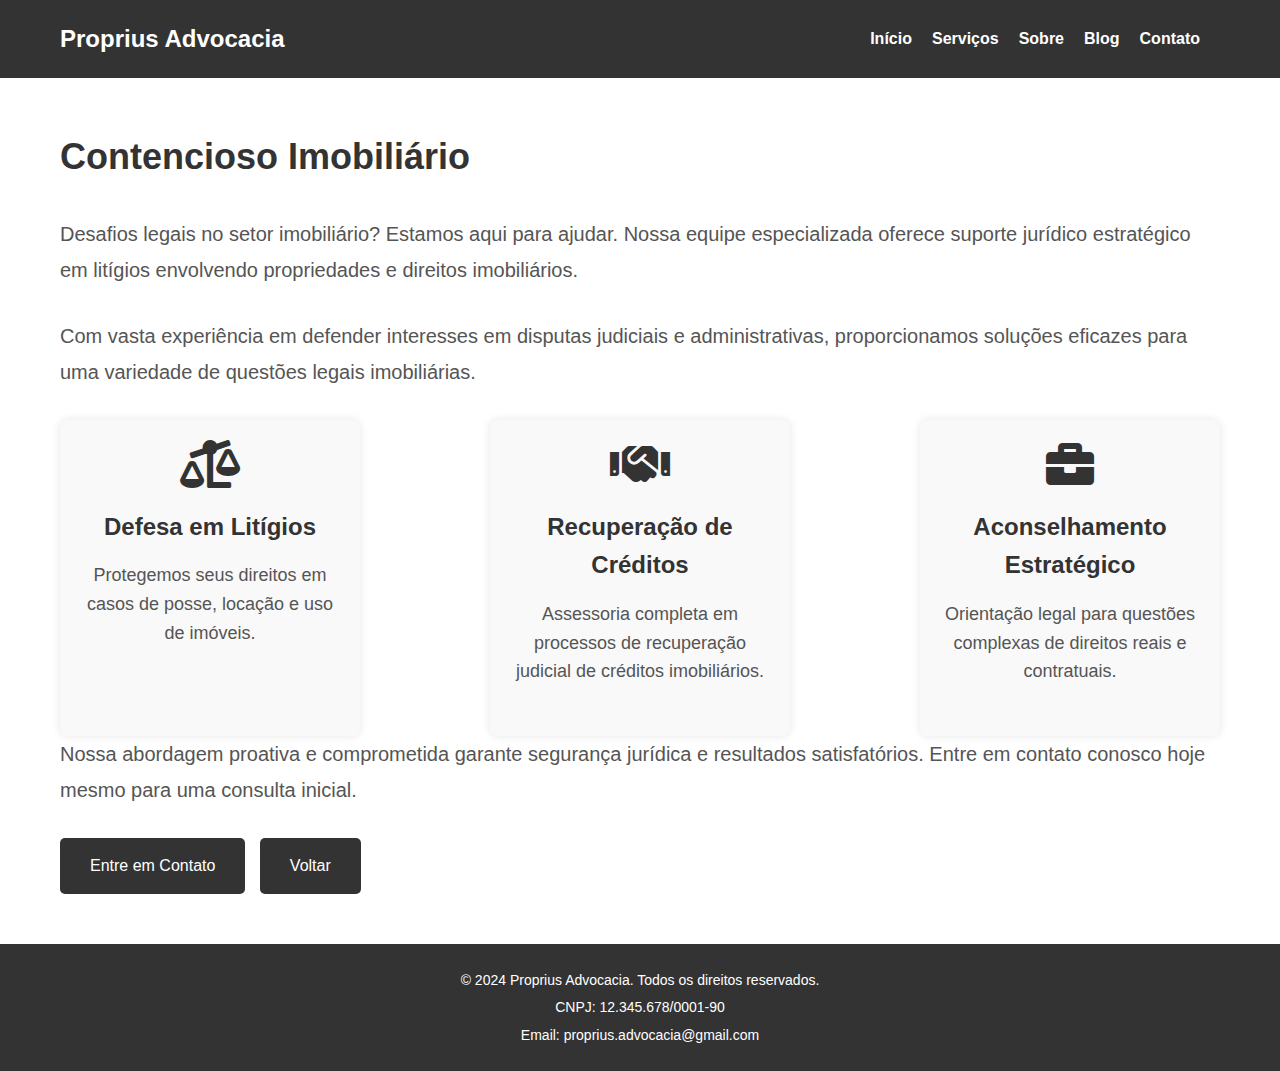
<file: servico4.html>
<!DOCTYPE html>
<html lang="pt-BR">
<head>
    <meta charset="UTF-8">
    <meta name="viewport" content="width=device-width, initial-scale=1.0">
    <title>Contencioso Imobiliário</title>
    <link rel="stylesheet" href="style.css">
    <link rel="stylesheet" href="servico4.css"> <!-- Estilos específicos para o Serviço 4 -->
    <link rel="stylesheet" href="https://cdnjs.cloudflare.com/ajax/libs/font-awesome/5.15.3/css/all.min.css">
</head>
<body>
    <header>
        <div class="container">
            <h1>Proprius Advocacia</h1>
            <nav>
                <ul>
                    <li><a href="index.html#home">Início</a></li>
                    <li><a href="index.html#servicos">Serviços</a></li>
                    <li><a href="index.html#sobre">Sobre</a></li>
                    <li><a href="index.html#blog">Blog</a></li>
                    <li><a href="index.html#contato">Contato</a></li>
                </ul>
            </nav>
        </div>
    </header>

    <section id="servico4">
        <div class="container">
            <div class="servico-info">
                <h2>Contencioso Imobiliário</h2>
                <p>Desafios legais no setor imobiliário? Estamos aqui para ajudar. Nossa equipe especializada oferece suporte jurídico estratégico em litígios envolvendo propriedades e direitos imobiliários.</p>
                <p>Com vasta experiência em defender interesses em disputas judiciais e administrativas, proporcionamos soluções eficazes para uma variedade de questões legais imobiliárias.</p>
                <div class="cards">
                    <div class="card">
                        <i class="fas fa-balance-scale-left fa-3x"></i>
                        <h3>Defesa em Litígios</h3>
                        <p>Protegemos seus direitos em casos de posse, locação e uso de imóveis.</p>
                    </div>
                    <div class="card">
                        <i class="fas fa-handshake fa-3x"></i>
                        <h3>Recuperação de Créditos</h3>
                        <p>Assessoria completa em processos de recuperação judicial de créditos imobiliários.</p>
                    </div>
                    <div class="card">
                        <i class="fas fa-briefcase fa-3x"></i>
                        <h3>Aconselhamento Estratégico</h3>
                        <p>Orientação legal para questões complexas de direitos reais e contratuais.</p>
                    </div>
                </div>
                <p>Nossa abordagem proativa e comprometida garante segurança jurídica e resultados satisfatórios. Entre em contato conosco hoje mesmo para uma consulta inicial.</p>
                <a href="index.html#contato" class="btn btn-primary">Entre em Contato</a>
                <a href="javascript:history.back()" class="btn btn-secondary">Voltar</a>
            </div>
        </div>
    </section>

    <footer>
        <div class="container">
            <p>&copy; 2024 Proprius Advocacia. Todos os direitos reservados.</p>
            <p>CNPJ: 12.345.678/0001-90</p>
            <p>Email: proprius.advocacia@gmail.com</p>
        </div>
    </footer>
</body>
</html>
</file>
<file: pagina_imoveis.css>
/* Estilos da seção de imóveis */
#imoveis {
    padding: 50px 0;
    background-color: #f8f8f8;
}

.imovel {
    text-align: center;
    margin: 20px;
}

.imovel img {
    width: 100%;
    max-width: 300px;
    height: auto;
    border-radius: 5px;
    margin-bottom: 10px;
}

.imovel h2 {
    font-size: 24px;
    margin-bottom: 10px;
}

.imovel p {
    font-size: 18px;
    color: #555;
    margin-bottom: 20px;
}

.btn-interesse {
    padding: 10px 20px;
    background-color: #333;
    color: #fff;
    border: none;
    border-radius: 5px;
    cursor: pointer;
    display: inline-block;
    text-decoration: none; /* Remove underline from link */
}

.btn-interesse:hover {
    background-color: #555;
}

.btn-voltar {
    display: block;
    margin: 20px auto; /* Centraliza o botão */
    padding: 10px 20px;
    background-color: #333;
    color: #fff;
    border: none;
    border-radius: 5px;
    cursor: pointer;
    text-align: center; /* Garante alinhamento correto do texto */
}

.btn-voltar:hover {
    background-color: #555;
}
</file>
<file: servico1.css>
/* Estilos específicos para a página de consultoria imobiliária */

/* Fundo da seção */
#consultoria-imobiliaria {
    background-color: #f9f9f9;
    padding: 80px 0; /* Aumentando o espaçamento vertical */
}

/* Título da página */
#consultoria-imobiliaria h2 {
    text-align: center;
    font-size: 36px;
    margin-bottom: 40px; /* Aumentando o espaçamento abaixo do título */
    color: #333;
    text-shadow: 2px 2px 4px rgba(0, 0, 0, 0.1);
}

/* Texto descritivo */
#consultoria-imobiliaria p {
    text-align: justify;
    font-size: 18px;
    line-height: 1.6;
    margin-bottom: 40px;
    color: #555;
}

/* Estilos para os recursos adicionais */
#consultoria-imobiliaria .features {
    display: flex;
    flex-wrap: wrap; /* Permite que os itens quebrem em várias linhas em telas menores */
    justify-content: space-around; /* Distribui os elementos igualmente ao redor */
    gap: 40px;
    margin-top: 50px; /* Aumentando o espaçamento entre os recursos e o texto */
}

#consultoria-imobiliaria .feature {
    flex: 1;
    min-width: 220px; /* Garante que os itens não fiquem muito pequenos */
    background-color: #fff;
    padding: 30px;
    border-radius: 8px;
    box-shadow: 0 4px 8px rgba(0, 0, 0, 0.1);
    text-align: center;
}

#consultoria-imobiliaria .feature i {
    font-size: 36px;
    margin-bottom: 20px;
    color: #333;
}

#consultoria-imobiliaria .feature h3 {
    font-size: 20px;
    color: #333;
    margin-bottom: 15px;
}

#consultoria-imobiliaria .feature p {
    font-size: 16px;
    color: #666;
    margin-bottom: 20px;
}

/* Estilos para os botões */
#consultoria-imobiliaria .btn {
    display: inline-block;
    padding: 15px 30px;
    background-color: #333;
    color: #fff;
    text-decoration: none;
    border-radius: 5px;
    transition: background-color 0.3s ease;
    box-shadow: 0px 3px 6px rgba(0, 0, 0, 0.2);
    margin-top: 20px; /* Aumentando o espaçamento acima do botão */
}

#consultoria-imobiliaria .btn-primary {
    background-color: #333;
}

#consultoria-imobiliaria .btn-primary:hover {
    background-color: #555;
}

#consultoria-imobiliaria .btn-secondary {
    background-color: #333;
}

#consultoria-imobiliaria .btn-secondary:hover {
    background-color: #555;
}

/* Estilos para o rodapé */
footer {
    background-color: #333;
    color: #fff;
    text-align: center;
    padding: 20px 0;
}

footer p {
    font-size: 14px;
    margin: 5px 0;
}
</file>
<file: servico2.css>
/* Estilos específicos para o Serviço 3 */

#servico3 {
    background-color: #f9f9f9;
    padding: 50px 0;
}

#servico3 .container {
    max-width: 1200px;
    margin: 0 auto;
    text-align: center;
}

#servico3 .servico-content {
    margin-top: 30px;
}

#servico3 i {
    color: #333;
    margin-bottom: 20px;
    display: block;
}

#servico3 h2 {
    font-size: 32px;
    color: #333;
    margin-bottom: 20px;
}

#servico3 p {
    font-size: 18px;
    line-height: 1.6;
    color: #555;
    margin-bottom: 30px;
}

#servico3 ul {
    list-style-type: disc;
    margin-left: 20px;
    margin-bottom: 30px;
    text-align: left;
}

#servico3 ul li {
    font-size: 16px;
    color: #555;
    margin-bottom: 10px;
}

#servico3 .btn {
    display: inline-block;
    padding: 15px 30px;
    background-color: #333;
    color: #fff;
    text-decoration: none;
    border-radius: 5px;
    transition: background-color 0.3s ease;
    margin-right: 10px;
}

#servico3 .btn-primary {
    background-color: #333;
}

#servico3 .btn-primary:hover {
    background-color: #555;
}

#servico3 .btn-secondary {
    background-color: #333;
}

#servico3 .btn-secondary:hover {
    background-color: #555;
}

/* Estilos para o rodapé */
footer {
    background-color: #333;
    color: #fff;
    text-align: center;
    padding: 20px 0;
}

footer p {
    font-size: 14px;
    margin: 5px 0;
}
</file>
<file: servico3.css>
/* Estilos específicos para o Serviço de Incorporação Imobiliária */

body, h1, h2, h3, p, ul, li, a {
    margin: 0;
    padding: 0;
}

body {
    font-family: Arial, sans-serif;
    background-color: #f9f9f9;
}

.container {
    max-width: 1200px;
    margin: 0 auto;
    padding: 20px;
}

header {
    background-color: #333;
    color: #fff;
    padding: 20px 0;
}

header .container {
    display: flex;
    justify-content: space-between;
    align-items: center;
}

header h1 {
    font-size: 24px;
}

nav ul {
    list-style-type: none;
}

nav ul li {
    display: inline;
    margin-left: 20px;
}

nav ul li a {
    color: #fff;
    text-decoration: none;
}

section#incorporacao-imobiliaria {
    padding: 50px 20px;
    background-color: #fff; /* Adiciona um fundo branco para destacar a seção */
}

.servico-info {
    text-align: center;
}

.servico-info h2 {
    font-size: 32px;
    color: #333;
    margin-bottom: 20px;
}

.servico-info p {
    font-size: 18px;
    line-height: 1.6;
    color: #555;
    margin-bottom: 20px;
}

.servico-info ul {
    list-style-type: disc;
    margin: 0 auto 30px;
    padding-left: 20px;
    text-align: left; /* Alinha os itens da lista à esquerda */
}

.servico-info ul li {
    font-size: 16px;
    color: #555;
    margin-bottom: 10px;
}

.servico-info .btn {
    display: inline-block;
    padding: 15px 30px;
    background-color: #333;
    color: #fff;
    text-decoration: none;
    border-radius: 5px;
    transition: background-color 0.3s ease;
    margin-right: 10px;
}

.servico-info .btn-primary {
    background-color: #333;
}

.servico-info .btn-primary:hover {
    background-color: #555;
}

.servico-info .btn-secondary {
    background-color: #333;
}

.servico-info .btn-secondary:hover {
    background-color: #555;
}

/* Estilos para o rodapé */
footer {
    background-color: #333;
    color: #fff;
    text-align: center;
    padding: 20px 0;
}

footer p {
    font-size: 14px;
    margin: 5px 0;
}
</file>
<file: servico4.css>
/* Estilos específicos para o Serviço 4 */

#servico4 {
    padding: 50px 20px;
    background-color: #fff;
}

#servico4 .container {
    display: flex;
    justify-content: center;
    align-items: center;
    flex-direction: column;
}

#servico4 h2 {
    font-size: 36px;
    color: #333;
    margin-bottom: 30px;
}

#servico4 p {
    font-size: 20px;
    line-height: 1.8;
    color: #555;
    margin-bottom: 30px;
}

#servico4 .cards {
    display: flex;
    justify-content: space-between;
    flex-wrap: wrap;
    gap: 20px; /* Adiciona espaçamento entre os cards */
    margin-top: 30px;
}

#servico4 .card {
    width: 100%;
    max-width: 300px; /* Limita a largura máxima dos cards */
    background-color: #f9f9f9;
    padding: 20px;
    text-align: center;
    border-radius: 8px;
    box-shadow: 0 0 10px rgba(0, 0, 0, 0.1);
}

#servico4 .card i {
    font-size: 48px;
    color: #333;
    margin-bottom: 20px;
}

#servico4 .card h3 {
    font-size: 24px;
    color: #333;
    margin-bottom: 15px;
}

#servico4 .card p {
    font-size: 18px;
    color: #555;
    line-height: 1.6;
}

.servico-info .btn {
    display: inline-block;
    padding: 15px 30px;
    background-color: #333;
    color: #fff;
    text-decoration: none;
    border-radius: 5px;
    transition: background-color 0.3s ease;
    margin-right: 10px;
}

.servico-info .btn-primary {
    background-color: #333;
}

.servico-info .btn-primary:hover {
    background-color: #555;
}

.servico-info .btn-secondary {
    background-color: #333;
}

.servico-info .btn-secondary:hover {
    background-color: #555;
}

/* Estilos para o rodapé */
footer {
    background-color: #333;
    color: #fff;
    text-align: center;
    padding: 20px 0;
}

footer p {
    font-size: 14px;
    margin: 5px 0;
}

/* Responsividade */
@media (max-width: 768px) {
    #servico4 .cards {
        flex-direction: column;
        align-items: center;
    }

    #servico4 .card {
        width: 100%;
        max-width: 90%;
    }
}
</file>
<file: style.css>
/* Reset CSS básico */
* {
    margin: 0;
    padding: 0;
    box-sizing: border-box;
}

/* Estilos gerais */
body {
    font-family: Arial, sans-serif;
    line-height: 1.6;
    background-color: #f8f8f8;
}

.container {
    max-width: 1200px;
    margin: 0 auto;
    padding: 0 20px;
}

/* Estilos do cabeçalho */
header {
    background-color: #333;
    color: #fff;
    padding: 20px 0;
}

header .container {
    display: flex;
    justify-content: space-between;
    align-items: center;
}

header h1 {
    font-size: 24px;
}

header nav ul {
    list-style-type: none;
    display: flex;
}

header nav ul li {
    margin-right: 20px;
}

header nav ul li a {
    color: #fff;
    text-decoration: none;
    font-weight: bold;
}

/* Estilos da seção de boas-vindas */
#home {
    background-image: url('Paginainicial.jpg');
    background-size: cover;
    background-position: center;
    padding: 335px 0; /* Ajuste conforme necessário */
    text-align: center;
    color: #fff;
    position: relative;
}

#home .overlay {
    position: absolute;
    top: 0;
    left: 0;
    width: 100%;
    height: 100%;
    background-color: rgba(0, 0, 0, 0.5); /* Fundo semitransparente */
    display: flex;
    justify-content: center;
    align-items: center;
    flex-direction: column;
}

#home h2 {
    font-size: 36px;
    margin-bottom: 20px;
}

#home p {
    font-size: 18px;
    margin-bottom: 30px;
    max-width: 600px;
}

.btn {
    display: inline-block;
    padding: 10px 20px;
    text-decoration: none;
    border-radius: 5px;
}

.btn-primary {
    background-color: #333;
    color: #fff;
}

.btn-primary:hover {
    background-color: #555;
}

/* Estilos da seção de serviços */
#servicos {
    background-color: #f9f9f9;
    padding: 50px 0;
}

#servicos h2 {
    text-align: center;
    margin-bottom: 30px;
    font-size: 28px;
}

.servicos-grid {
    display: flex;
    flex-wrap: wrap;
    justify-content: center;
    gap: 20px;
}

.servico-item {
    background-color: #fff;
    padding: 20px;
    border-radius: 8px;
    box-shadow: 0 4px 8px rgba(0, 0, 0, 0.1);
    text-align: center;
    width: 250px;
    transition: transform 0.3s;
}

.servico-item a {
    text-decoration: none;
    color: inherit;
}

.servico-item i {
    font-size: 48px;
    color: #333;
    margin-bottom: 10px;
}

.servico-item h3 {
    font-size: 20px;
    margin-top: 10px;
}

.servico-item:hover {
    transform: translateY(-10px);
}

.servico-item:hover i {
    color: #555;
}

/* Estilos da seção de sobre */
#sobre {
    padding: 50px 0;
}

#sobre h2 {
    text-align: center;
    margin-bottom: 30px;
}

#sobre p {
    text-align: center;
}

/* Estilos da seção de blog */
#blog {
    background-color: #f9f9f9;
    padding: 50px 0;
}

#blog h2 {
    text-align: center;
    margin-bottom: 30px;
}

.blog-post {
    padding: 30px;
    background-color: #fff;
    border-radius: 5px;
    box-shadow: 0 2px 5px rgba(0, 0, 0, 0.1);
    margin-bottom: 30px;
}

.blog-post h3 {
    margin-bottom: 15px;
}

.blog-post p {
    margin-bottom: 20px;
}

.blog-post .btn {
    display: inline-block;
    background-color: #333;
    color: #fff;
    padding: 10px 20px;
    text-decoration: none;
    border-radius: 5px;
}

.blog-post .btn:hover {
    background-color: #555;
}

/* Estilos da seção de contato */
#contato {
    padding: 50px 0;
}

#contato h2 {
    text-align: center;
    margin-bottom: 30px;
}

.form-wrapper {
    display: flex;
    justify-content: center;
    align-items: center;
    height: 100%; /* Ajuste conforme necessário */
}

/* Estilos do rodapé */
footer {
    background-color: #333;
    color: #fff;
    text-align: center;
    padding: 20px 0;
}

footer p {
    font-size: 14px;
    margin: 5px 0;
}

/* Estilos para o Modal de Login */
.modal {
    display: none; 
    position: fixed; 
    z-index: 1; 
    left: 0;
    top: 0;
    width: 100%; 
    height: 100%; 
    overflow: auto; 
    background-color: rgba(0, 0, 0, 0.4); 
}

.modal-content {
    background-color: #fefefe;
    margin: 15% auto; 
    padding: 20px;
    border: 1px solid #888;
    width: 80%;
    max-width: 500px;
    border-radius: 10px;
}

.close {
    color: #aaa;
    float: right;
    font-size: 28px;
    font-weight: bold;
}

.close:hover,
.close:focus {
    color: black;
    text-decoration: none;
    cursor: pointer;
}

.modal h2 {
    text-align: center;
    margin-bottom: 20px;
}

.modal .form-group {
    margin-bottom: 15px;
}

.modal .form-group label {
    display: block;
    margin-bottom: 5px;
}

.modal .form-group input {
    width: 100%;
    padding: 10px;
    border: 1px solid #ddd;
    border-radius: 5px;
}

.modal .btn {
    display: block;
    width: 100%;
    padding: 10px;
    background-color: #333;
    color: #fff;
    border: none;
    border-radius: 5px;
    cursor: pointer;
}

.modal .btn:hover {
    background-color: #555;
}
</file>
<file: blog1.css>
/* Reset CSS básico */
* {
    margin: 0;
    padding: 0;
    box-sizing: border-box;
}

/* Estilos gerais */
body {
    font-family: Arial, sans-serif;
    line-height: 1.6;
    background-color: #f8f8f8;
}

.container {
    max-width: 1200px;
    margin: 0 auto;
    padding: 0 20px;
}

/* Estilos do cabeçalho */
header {
    background-color: #333;
    color: #fff;
    padding: 20px 0;
}

header .container {
    display: flex;
    justify-content: space-between;
    align-items: center;
    flex-wrap: wrap; /* Permite que os itens se movam para a linha abaixo se necessário */
}

header h1 {
    font-size: 24px;
}

header nav ul {
    list-style-type: none;
    display: flex;
    flex-wrap: wrap; /* Permite que os itens se movam para a linha abaixo se necessário */
}

header nav ul li {
    margin-right: 20px;
}

header nav ul li a {
    color: #fff;
    text-decoration: none;
    font-weight: bold;
}

/* Estilos do artigo */
#article {
    padding: 50px 0;
}

#article h2 {
    text-align: center;
    margin-bottom: 30px;
}

#article h3 {
    margin-top: 20px;
}

#article p {
    margin-bottom: 20px;
}

/* Estilos do rodapé */
footer {
    background-color: #333;
    color: #fff;
    text-align: center;
    padding: 20px 0;
}

footer p {
    font-size: 14px;
}

.social-icons {
    margin-top: 20px;
}

.social-icons a {
    color: #fff;
    font-size: 20px;
    margin-right: 10px;
}

/* Media Queries para responsividade */
@media (max-width: 768px) {
    header h1 {
        font-size: 20px;
    }

    header nav ul {
        flex-direction: column;
        align-items: center;
    }

    header nav ul li {
        margin-right: 0;
        margin-bottom: 10px;
    }

    #article {
        padding: 30px 0;
    }

    #article h2 {
        font-size: 24px;
    }

    #article h3 {
        font-size: 20px;
    }

    #article p {
        font-size: 16px;
    }
}
</file>
<file: blog2.css>
/* Reset CSS básico */
* {
    margin: 0;
    padding: 0;
    box-sizing: border-box;
}

/* Estilos gerais */
body {
    font-family: Arial, sans-serif;
    line-height: 1.6;
    background-color: #f8f8f8;
}

.container {
    max-width: 1200px;
    margin: 0 auto;
    padding: 0 20px;
}

/* Estilos do cabeçalho */
header {
    background-color: #333;
    color: #fff;
    padding: 20px 0;
}

header .container {
    display: flex;
    justify-content: space-between;
    align-items: center;
}

header h1 {
    font-size: 24px;
}

header nav ul {
    list-style-type: none;
    display: flex;
}

header nav ul li {
    margin-right: 20px;
}

header nav ul li a {
    color: #fff;
    text-decoration: none;
    font-weight: bold;
}

/* Estilos do artigo */
#article {
    padding: 50px 0;
}

#article h2 {
    text-align: center;
    margin-bottom: 30px;
}

#article h3 {
    margin-top: 20px;
}

#article p {
    margin-bottom: 20px;
}

/* Estilos do rodapé */
footer {
    background-color: #333;
    color: #fff;
    text-align: center;
    padding: 20px 0;
}

footer p {
    font-size: 14px;
}

.social-icons {
    margin-top: 20px;
}

.social-icons a {
    color: #fff;
    font-size: 20px;
    margin-right: 10px;
}

/* Estilos Responsivos */
@media (max-width: 768px) {
    header .container {
        flex-direction: column;
        align-items: flex-start;
    }

    header nav ul {
        flex-direction: column;
        align-items: flex-start;
        margin-top: 10px;
    }

    header nav ul li {
        margin-right: 0;
        margin-bottom: 10px;
    }

    #article {
        padding: 30px 0;
    }

    #article h2 {
        font-size: 24px;
    }

    footer p {
        font-size: 12px;
    }
}
</file>
<file: casa1.css>
/* Reset CSS básico */
* {
    margin: 0;
    padding: 0;
    box-sizing: border-box;
}

/* Estilos gerais */
body {
    font-family: Arial, sans-serif;
    line-height: 1.6;
    background-color: #f8f8f8;
}

.container {
    max-width: 1200px;
    margin: 0 auto;
    padding: 0 20px;
}

/* Estilos do cabeçalho */
header {
    background-color: #333;
    color: #fff;
    padding: 20px 0;
}

header .container {
    display: flex;
    justify-content: space-between;
    align-items: center;
}

header h1 {
    font-size: 24px;
}

header nav ul {
    list-style-type: none;
    display: flex;
}

header nav ul li {
    margin-right: 20px;
}

header nav ul li a {
    color: #fff;
    text-decoration: none;
    font-weight: bold;
}

/* Estilos da seção de detalhes da casa */
.imagem-casa {
    position: relative;
    max-width: 100%;
}

.slides {
    display: flex;
    overflow: hidden;
    width: 100%;
}

.slides img {
    min-width: 100%;
    transition: transform 0.5s ease;
}

.prev, .next {
    position: absolute;
    top: 50%;
    background-color: rgba(0, 0, 0, 0.5);
    color: white;
    font-size: 18px;
    padding: 10px;
    border: none;
    cursor: pointer;
    transform: translateY(-50%);
    z-index: 1;
}

.prev {
    left: 10px;
}

.next {
    right: 10px;
}
#detalhes-casa1 {
    padding: 50px 0;
}

.casa-details {
    display: flex;
    flex-wrap: wrap;
    gap: 20px;
}

.casa-details .imagem-casa {
    flex: 1 1 100%;
}

.casa-details img {
    width: 100%;
    height: auto;
    border-radius: 5px;
}

.casa-details .processo-juridico {
    flex: 1 1 100%;
    margin-top: 20px;
}

.descricao-preco {
    margin-top: 20px;
}

.btn-voltar,
.btn-ver-contrato {
    display: block;
    width: 100%;
    padding: 10px 20px;
    background-color: #333;
    color: #fff;
    border: none;
    border-radius: 5px;
    cursor: pointer;
    margin-top: 10px;
}

.btn-voltar:hover,
.btn-ver-contrato:hover {
    background-color: #555;
}

/* Estilos do rodapé */
footer {
    background-color: #333;
    color: #fff;
    text-align: center;
    padding: 20px 0;
}

footer p {
    font-size: 14px;
}
</file>
<file: casa4.css>
/* Reset CSS básico */
* {
    margin: 0;
    padding: 0;
    box-sizing: border-box;
}

/* Estilos gerais */
body {
    font-family: Arial, sans-serif;
    line-height: 1.6;
    background-color: #f8f8f8;
}

.container {
    max-width: 1200px;
    margin: 0 auto;
    padding: 0 20px;
}

/* Estilos do cabeçalho */
header {
    background-color: #333;
    color: #fff;
    padding: 20px 0;
}

header .container {
    display: flex;
    justify-content: space-between;
    align-items: center;
}

header h1 {
    font-size: 24px;
}

header nav ul {
    list-style-type: none;
    display: flex;
}

header nav ul li {
    margin-right: 20px;
}

header nav ul li a {
    color: #fff;
    text-decoration: none;
    font-weight: bold;
}

/* Estilos da seção de detalhes da casa */
.imagem-casa {
    position: relative;
    max-width: 100%;
}

.slides {
    display: flex;
    overflow: hidden;
    width: 100%;
}

.slides img {
    min-width: 100%;
    transition: transform 0.5s ease;
}

.prev, .next {
    position: absolute;
    top: 50%;
    background-color: rgba(0, 0, 0, 0.5);
    color: white;
    font-size: 18px;
    padding: 10px;
    border: none;
    cursor: pointer;
    transform: translateY(-50%);
    z-index: 1;
}

.prev {
    left: 10px;
}

.next {
    right: 10px;
}

#detalhes-casa4 {
    padding: 50px 0;
}

.casa-details {
    display: flex;
    flex-wrap: wrap;
    gap: 20px;
}

.casa-details .imagem-casa {
    flex: 1 1 100%;
}

.casa-details img {
    width: 100%;
    height: auto;
    border-radius: 5px;
}

.casa-details .processo-juridico {
    flex: 1 1 100%;
    margin-top: 20px;
}

.descricao-preco {
    margin-top: 20px;
}

.btn-voltar,
.btn-ver-contrato {
    display: block;
    width: 100%;
    padding: 10px 20px;
    background-color: #333;
    color: #fff;
    border: none;
    border-radius: 5px;
    cursor: pointer;
    margin-top: 10px;
}

.btn-voltar:hover,
.btn-ver-contrato:hover {
    background-color: #555;
}

/* Estilos do rodapé */
footer {
    background-color: #333;
    color: #fff;
    text-align: center;
    padding: 20px 0;
}

footer p {
    font-size: 14px;
}
</file>
